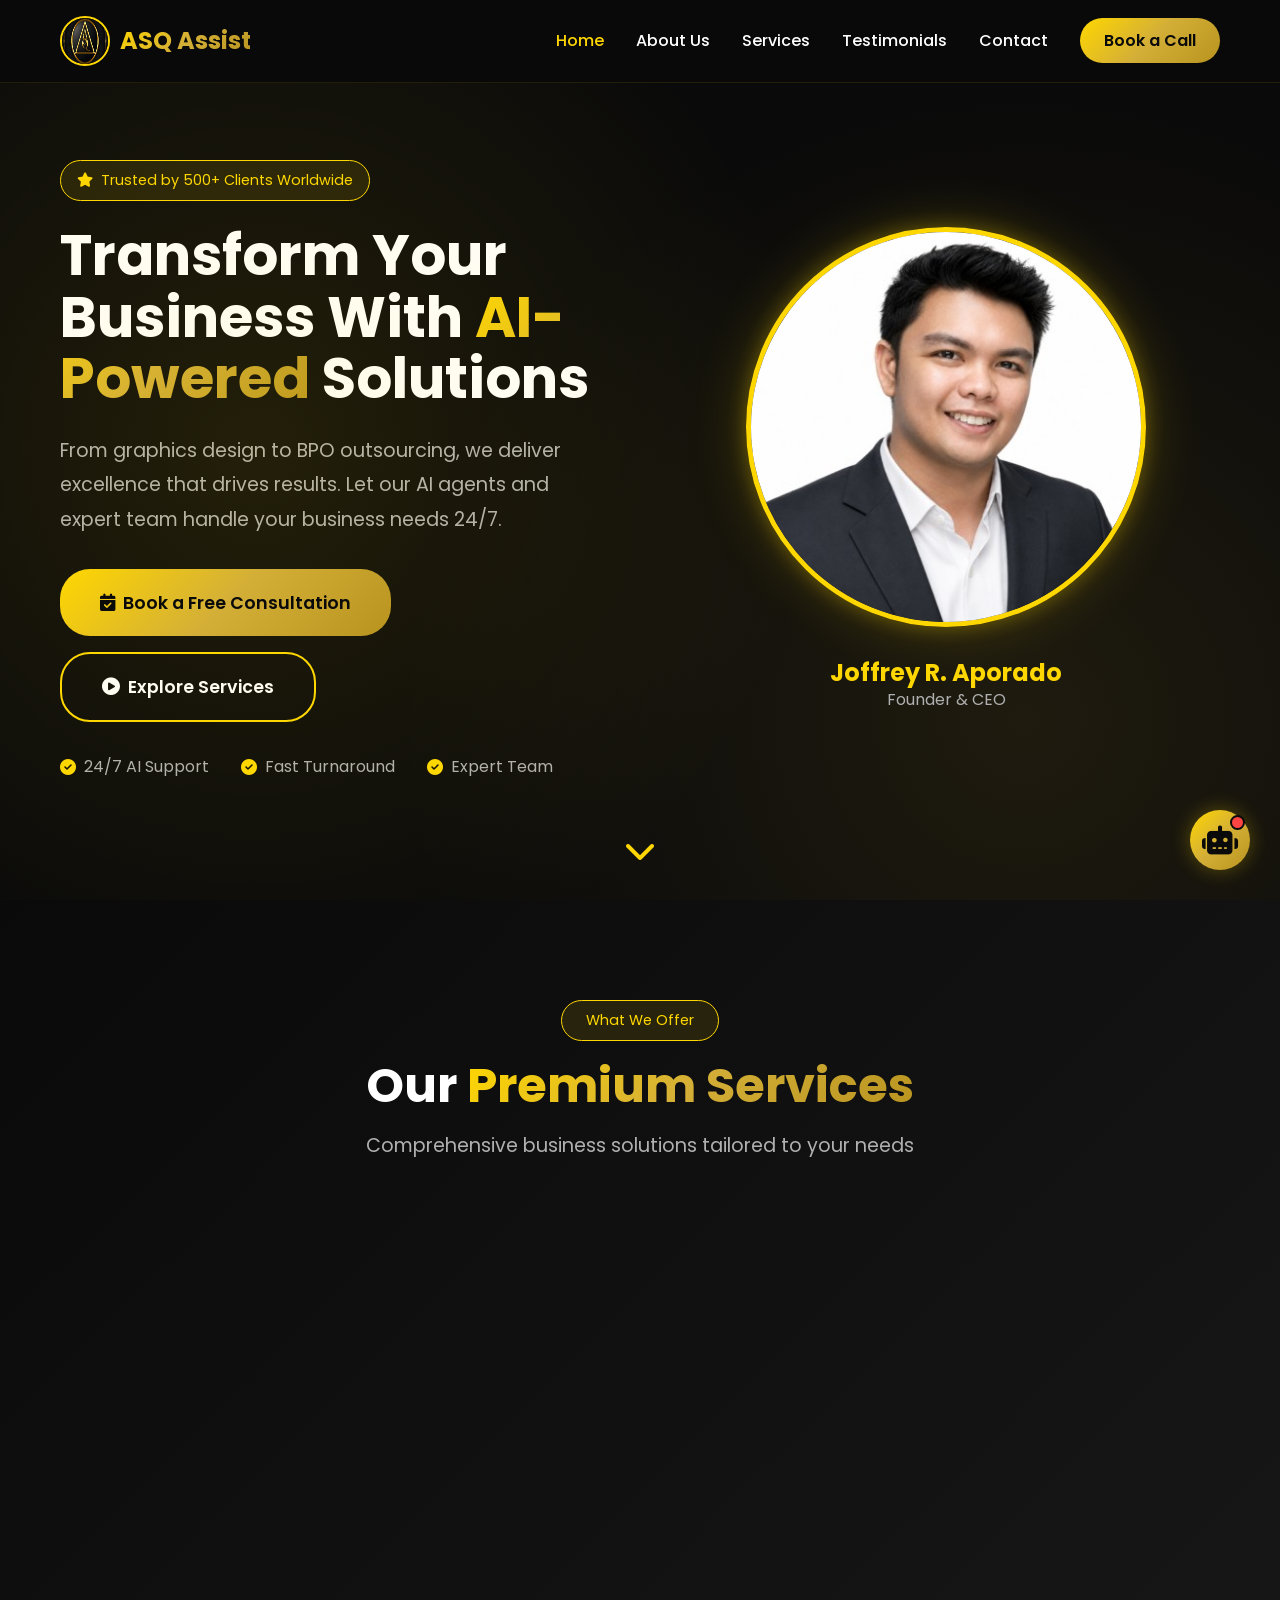
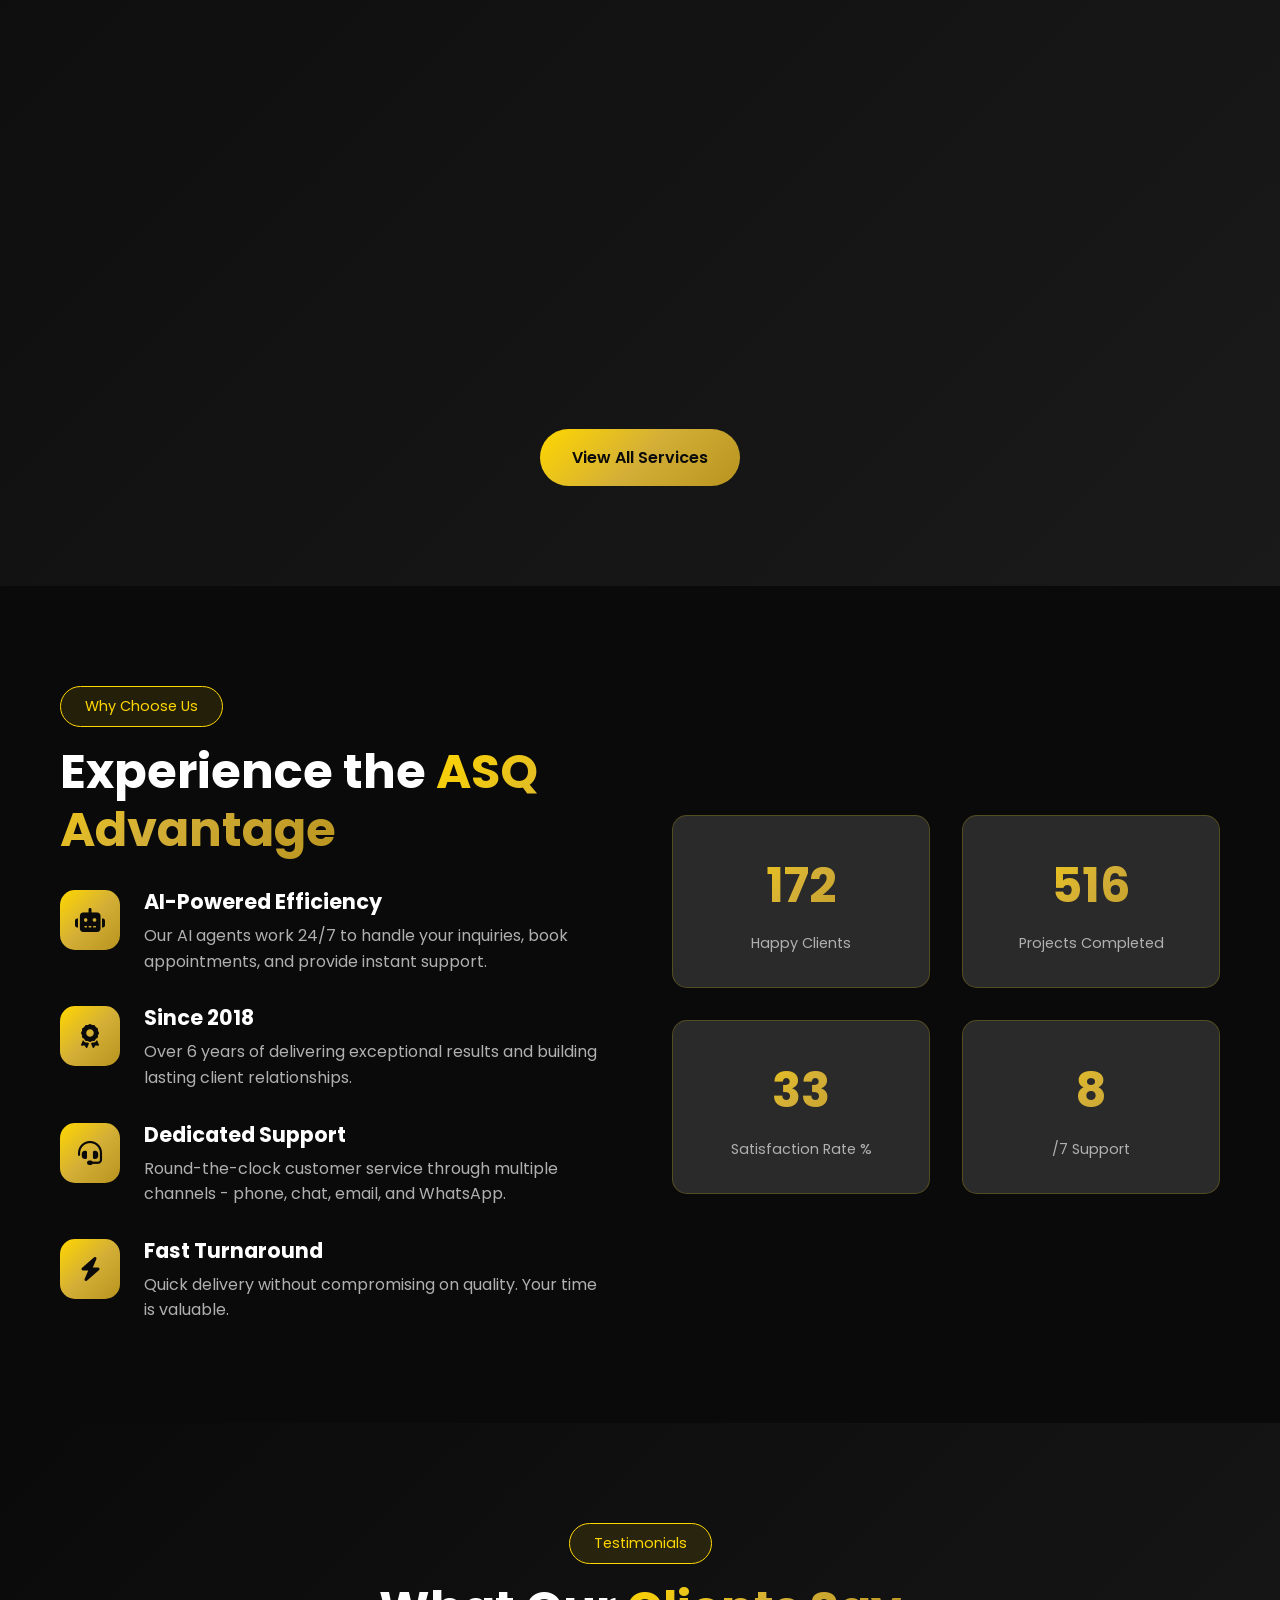
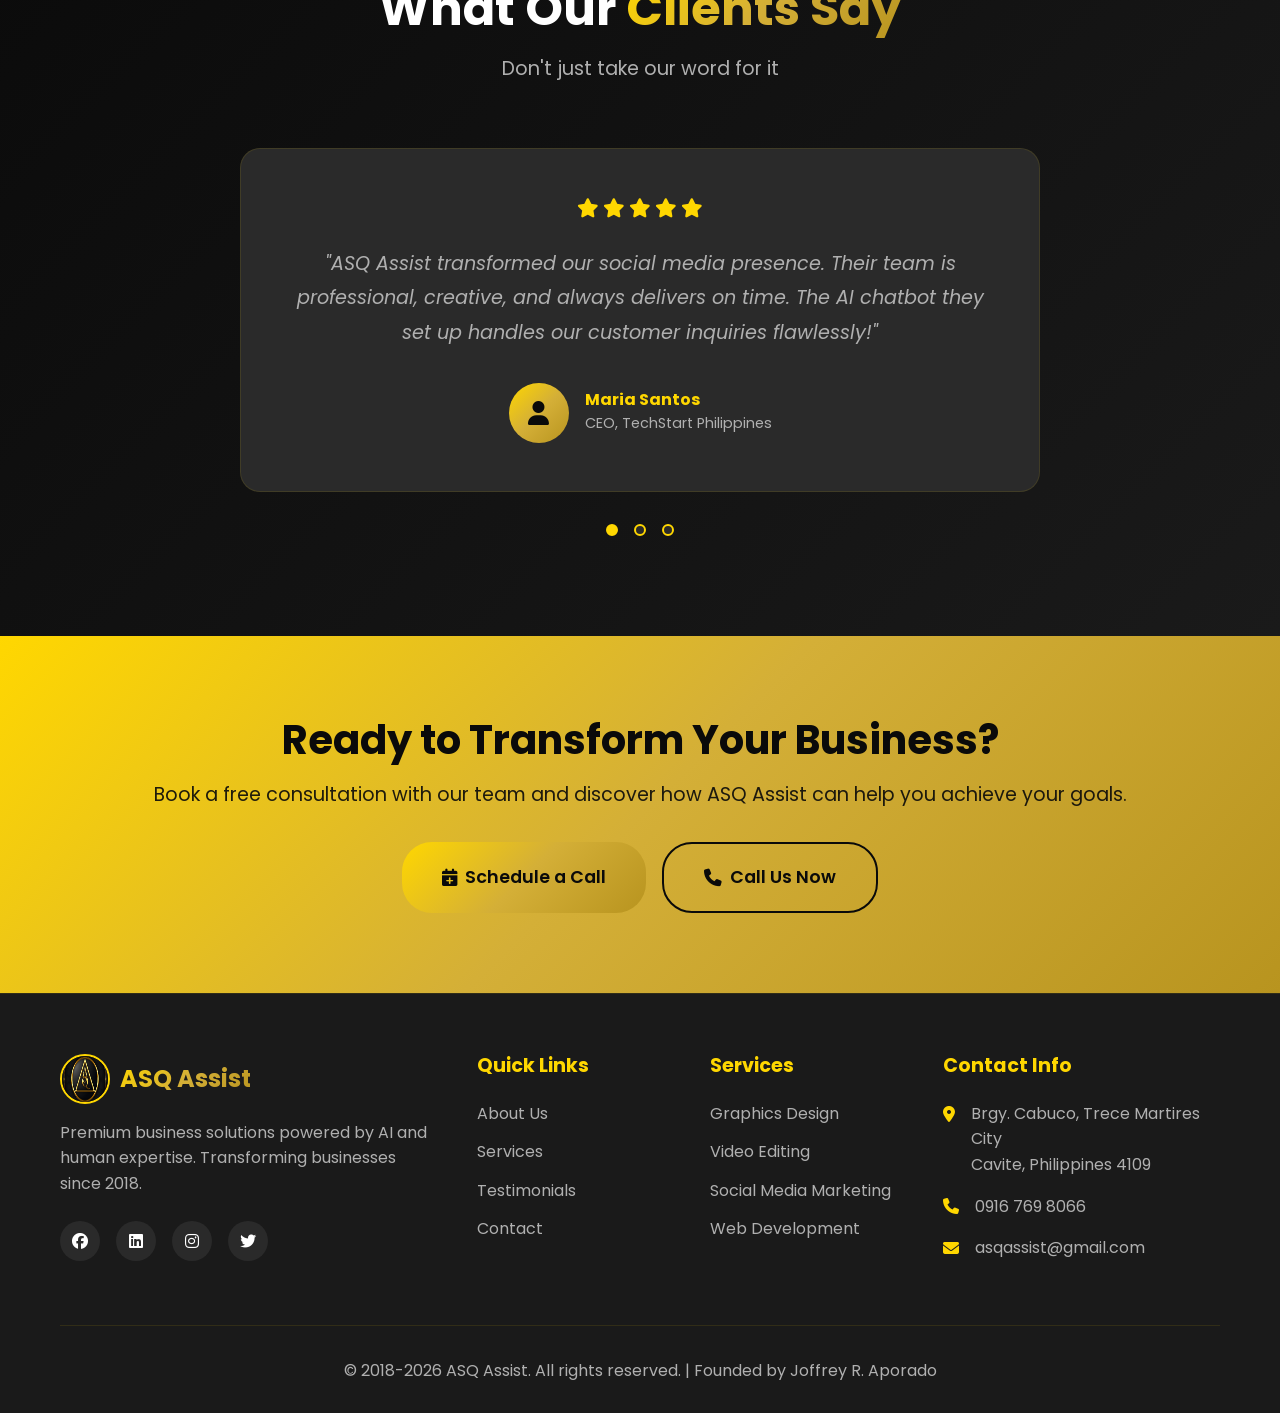
<file: index.html>
<!DOCTYPE html>
<html lang="en">
<head>
    <meta charset="UTF-8">
    <meta name="viewport" content="width=device-width, initial-scale=1.0">
    <title>ASQ Assist - Premium Business Solutions | Graphics Design, Marketing & BPO</title>
    <meta name="description" content="ASQ Assist offers premium business solutions including graphics design, video editing, lead generation, sales training, social media marketing, and BPO outsourcing.">
    <link rel="stylesheet" href="css/style.css">
    <link rel="stylesheet" href="https://cdnjs.cloudflare.com/ajax/libs/font-awesome/6.4.0/css/all.min.css">
    <link href="https://fonts.googleapis.com/css2?family=Poppins:wght@300;400;500;600;700;800&display=swap" rel="stylesheet">
    <!-- Calendly link widget -->
    <link href="https://assets.calendly.com/assets/external/widget.css" rel="stylesheet">
</head>
<body>
    <!-- Navigation -->
    <nav class="navbar" id="navbar">
        <div class="container">
            <div class="nav-wrapper">
                <div class="logo">
                    <img src="images/logo.png" alt="ASQ Assist Logo" class="logo-img">
                    <span class="logo-text">ASQ Assist</span>
                </div>
                <button class="mobile-menu-toggle" id="mobileMenuToggle">
                    <i class="fas fa-bars"></i>
                </button>
                <ul class="nav-menu" id="navMenu">
                    <li><a href="#home" class="nav-link active">Home</a></li>
                    <li><a href="about.html" class="nav-link">About Us</a></li>
                    <li><a href="services.html" class="nav-link">Services</a></li>
                    <li><a href="#testimonials" class="nav-link">Testimonials</a></li>
                    <li><a href="contact.html" class="nav-link">Contact</a></li>
                    <li><a href="https://calendly.com/xflaporado10/new-meeting?back=1&month=2026-07" target="_blank" rel="noopener noreferrer" class="btn-book-nav">Book a Call</a></li>
                </ul>
            </div>
        </div>
    </nav>

    <!-- Hero Section -->
    <section class="hero" id="home">
        <div class="hero-bg-animation"></div>
        <div class="container">
            <div class="hero-content">
                <div class="hero-badge">
                    <i class="fas fa-star"></i> Trusted by 500+ Clients Worldwide
                </div>
                <h1 class="hero-title">
                    Transform Your Business With <span class="gold-text">AI-Powered</span> Solutions
                </h1>
                <p class="hero-subtitle">
                    From graphics design to BPO outsourcing, we deliver excellence that drives results. 
                    Let our AI agents and expert team handle your business needs 24/7.
                </p>
                <div class="hero-cta">
                    <a href="https://calendly.com/xflaporado10/new-meeting?back=1&month=2026-07" target="_blank" rel="noopener noreferrer" class="btn-primary btn-large">
                        <i class="fas fa-calendar-check"></i> Book a Free Consultation
                    </a>
                    <a href="services.html" class="btn-secondary btn-large">
                        <i class="fas fa-play-circle"></i> Explore Services
                    </a>
                </div>
                <div class="hero-features">
                    <div class="hero-feature">
                        <i class="fas fa-check-circle"></i>
                        <span>24/7 AI Support</span>
                    </div>
                    <div class="hero-feature">
                        <i class="fas fa-check-circle"></i>
                        <span>Fast Turnaround</span>
                    </div>
                    <div class="hero-feature">
                        <i class="fas fa-check-circle"></i>
                        <span>Expert Team</span>
                    </div>
                </div>
            </div>
            <div class="hero-image">
                <div class="hero-image-wrapper">
                    <img src="images/founder.jpg" alt="Joffrey R. Aporado - Founder & CEO" class="founder-img">
                    <div class="founder-info">
                        <h3>Joffrey R. Aporado</h3>
                        <p>Founder & CEO</p>
                    </div>
                </div>
            </div>
        </div>
        <div class="hero-scroll-indicator">
            <i class="fas fa-chevron-down"></i>
        </div>
    </section>

    <!-- Services Preview Section -->
    <section class="services-preview" id="services">
        <div class="container">
            <div class="section-header">
                <span class="section-badge">What We Offer</span>
                <h2 class="section-title">Our <span class="gold-text">Premium Services</span></h2>
                <p class="section-subtitle">Comprehensive business solutions tailored to your needs</p>
            </div>
            <div class="services-grid">
                <div class="service-card" data-aos="fade-up">
                    <div class="service-icon">
                        <i class="fas fa-palette"></i>
                    </div>
                    <h3>Graphics Design</h3>
                    <p>Stunning visuals that capture your brand essence and engage your audience.</p>
                    <a href="services.html#graphics" class="service-link">Learn More <i class="fas fa-arrow-right"></i></a>
                </div>
                <div class="service-card" data-aos="fade-up" data-aos-delay="100">
                    <div class="service-icon">
                        <i class="fas fa-video"></i>
                    </div>
                    <h3>Video Editing</h3>
                    <p>Professional video editing that brings your stories to life.</p>
                    <a href="services.html#video" class="service-link">Learn More <i class="fas fa-arrow-right"></i></a>
                </div>
                <div class="service-card" data-aos="fade-up" data-aos-delay="200">
                    <div class="service-icon">
                        <i class="fas fa-bullhorn"></i>
                    </div>
                    <h3>Social Media Marketing</h3>
                    <p>Strategic campaigns that boost your online presence and engagement.</p>
                    <a href="services.html#social" class="service-link">Learn More <i class="fas fa-arrow-right"></i></a>
                </div>
                <div class="service-card" data-aos="fade-up" data-aos-delay="300">
                    <div class="service-icon">
                        <i class="fas fa-globe"></i>
                    </div>
                    <h3>Website Development</h3>
                    <p>Custom websites that convert visitors into customers.</p>
                    <a href="services.html#website" class="service-link">Learn More <i class="fas fa-arrow-right"></i></a>
                </div>
                <div class="service-card" data-aos="fade-up" data-aos-delay="400">
                    <div class="service-icon">
                        <i class="fas fa-chart-line"></i>
                    </div>
                    <h3>Lead Generation</h3>
                    <p>Quality leads that drive sales and grow your business.</p>
                    <a href="services.html#leads" class="service-link">Learn More <i class="fas fa-arrow-right"></i></a>
                </div>
                <div class="service-card" data-aos="fade-up" data-aos-delay="500">
                    <div class="service-icon">
                        <i class="fas fa-users"></i>
                    </div>
                    <h3>BPO Outsourcing</h3>
                    <p>Cost-effective outsourcing solutions for your business operations.</p>
                    <a href="services.html#bpo" class="service-link">Learn More <i class="fas fa-arrow-right"></i></a>
                </div>
            </div>
            <div class="text-center mt-2">
                <a href="services.html" class="btn-primary">View All Services</a>
            </div>
        </div>
    </section>

    <!-- Why Choose Us Section -->
    <section class="why-choose">
        <div class="container">
            <div class="why-grid">
                <div class="why-content">
                    <span class="section-badge">Why Choose Us</span>
                    <h2 class="section-title">Experience the <span class="gold-text">ASQ Advantage</span></h2>
                    <div class="why-features">
                        <div class="why-feature">
                            <div class="why-icon">
                                <i class="fas fa-robot"></i>
                            </div>
                            <div class="why-text">
                                <h3>AI-Powered Efficiency</h3>
                                <p>Our AI agents work 24/7 to handle your inquiries, book appointments, and provide instant support.</p>
                            </div>
                        </div>
                        <div class="why-feature">
                            <div class="why-icon">
                                <i class="fas fa-award"></i>
                            </div>
                            <div class="why-text">
                                <h3>Since 2018</h3>
                                <p>Over 6 years of delivering exceptional results and building lasting client relationships.</p>
                            </div>
                        </div>
                        <div class="why-feature">
                            <div class="why-icon">
                                <i class="fas fa-headset"></i>
                            </div>
                            <div class="why-text">
                                <h3>Dedicated Support</h3>
                                <p>Round-the-clock customer service through multiple channels - phone, chat, email, and WhatsApp.</p>
                            </div>
                        </div>
                        <div class="why-feature">
                            <div class="why-icon">
                                <i class="fas fa-bolt"></i>
                            </div>
                            <div class="why-text">
                                <h3>Fast Turnaround</h3>
                                <p>Quick delivery without compromising on quality. Your time is valuable.</p>
                            </div>
                        </div>
                    </div>
                </div>
                <div class="why-image">
                    <div class="stats-container">
                        <div class="stat-card">
                            <div class="stat-number" data-count="500">0</div>
                            <div class="stat-label">Happy Clients</div>
                        </div>
                        <div class="stat-card">
                            <div class="stat-number" data-count="1500">0</div>
                            <div class="stat-label">Projects Completed</div>
                        </div>
                        <div class="stat-card">
                            <div class="stat-number" data-count="98">0</div>
                            <div class="stat-label">Satisfaction Rate %</div>
                        </div>
                        <div class="stat-card">
                            <div class="stat-number" data-count="24">0</div>
                            <div class="stat-label">/7 Support</div>
                        </div>
                    </div>
                </div>
            </div>
        </div>
    </section>

    <!-- Testimonials Section -->
    <section class="testimonials" id="testimonials">
        <div class="container">
            <div class="section-header">
                <span class="section-badge">Testimonials</span>
                <h2 class="section-title">What Our <span class="gold-text">Clients Say</span></h2>
                <p class="section-subtitle">Don't just take our word for it</p>
            </div>
            <div class="testimonials-slider">
                <div class="testimonial-card active">
                    <div class="testimonial-rating">
                        <i class="fas fa-star"></i>
                        <i class="fas fa-star"></i>
                        <i class="fas fa-star"></i>
                        <i class="fas fa-star"></i>
                        <i class="fas fa-star"></i>
                    </div>
                    <p class="testimonial-text">"ASQ Assist transformed our social media presence. Their team is professional, creative, and always delivers on time. The AI chatbot they set up handles our customer inquiries flawlessly!"</p>
                    <div class="testimonial-author">
                        <div class="author-avatar">
                            <i class="fas fa-user"></i>
                        </div>
                        <div class="author-info">
                            <h4>Maria Santos</h4>
                            <p>CEO, TechStart Philippines</p>
                        </div>
                    </div>
                </div>
                <div class="testimonial-card">
                    <div class="testimonial-rating">
                        <i class="fas fa-star"></i>
                        <i class="fas fa-star"></i>
                        <i class="fas fa-star"></i>
                        <i class="fas fa-star"></i>
                        <i class="fas fa-star"></i>
                    </div>
                    <p class="testimonial-text">"The graphics design work exceeded our expectations. They understood our brand immediately and created stunning visuals that resonate with our audience. Highly recommended!"</p>
                    <div class="testimonial-author">
                        <div class="author-avatar">
                            <i class="fas fa-user"></i>
                        </div>
                        <div class="author-info">
                            <h4>Carlos Reyes</h4>
                            <p>Marketing Director, Global Ventures</p>
                        </div>
                    </div>
                </div>
                <div class="testimonial-card">
                    <div class="testimonial-rating">
                        <i class="fas fa-star"></i>
                        <i class="fas fa-star"></i>
                        <i class="fas fa-star"></i>
                        <i class="fas fa-star"></i>
                        <i class="fas fa-star"></i>
                    </div>
                    <p class="testimonial-text">"Their BPO services helped us scale our operations efficiently. The team is knowledgeable, responsive, and truly cares about our success. A game-changer for our business!"</p>
                    <div class="testimonial-author">
                        <div class="author-avatar">
                            <i class="fas fa-user"></i>
                        </div>
                        <div class="author-info">
                            <h4>Jennifer Cruz</h4>
                            <p>Operations Manager, Innovate Corp</p>
                        </div>
                    </div>
                </div>
            </div>
            <div class="testimonials-nav">
                <button class="testimonial-dot active" data-index="0"></button>
                <button class="testimonial-dot" data-index="1"></button>
                <button class="testimonial-dot" data-index="2"></button>
            </div>
        </div>
    </section>

    <!-- CTA Section -->
    <section class="cta-section">
        <div class="container">
            <div class="cta-content">
                <h2>Ready to Transform Your Business?</h2>
                <p>Book a free consultation with our team and discover how ASQ Assist can help you achieve your goals.</p>
                <div class="cta-buttons">
                    <a href="#" class="btn-primary btn-large" onclick="Calendly.initPopupWidget({url: 'https://calendly.com/xflaporado10/new-meeting?back=1&month=2026-07'});return false;">
                        <i class="fas fa-calendar-plus"></i> Schedule a Call
                    </a>
                    <a href="tel:09167698066" class="btn-secondary btn-large">
                        <i class="fas fa-phone"></i> Call Us Now
                    </a>
                </div>
            </div>
        </div>
    </section>

    <!-- Footer -->
    <footer class="footer">
        <div class="container">
            <div class="footer-grid">
                <div class="footer-col">
                    <div class="footer-logo">
                        <img src="images/logo.png" alt="ASQ Assist" class="logo-img">
                        <span class="logo-text">ASQ Assist</span>
                    </div>
                    <p class="footer-desc">Premium business solutions powered by AI and human expertise. Transforming businesses since 2018.</p>
                    <div class="social-links">
                        <a href="#" class="social-link"><i class="fab fa-facebook"></i></a>
                        <a href="#" class="social-link"><i class="fab fa-linkedin"></i></a>
                        <a href="#" class="social-link"><i class="fab fa-instagram"></i></a>
                        <a href="#" class="social-link"><i class="fab fa-twitter"></i></a>
                    </div>
                </div>
                <div class="footer-col">
                    <h4>Quick Links</h4>
                    <ul class="footer-links">
                        <li><a href="about.html">About Us</a></li>
                        <li><a href="services.html">Services</a></li>
                        <li><a href="#testimonials">Testimonials</a></li>
                        <li><a href="contact.html">Contact</a></li>
                    </ul>
                </div>
                <div class="footer-col">
                    <h4>Services</h4>
                    <ul class="footer-links">
                        <li><a href="services.html#graphics">Graphics Design</a></li>
                        <li><a href="services.html#video">Video Editing</a></li>
                        <li><a href="services.html#social">Social Media Marketing</a></li>
                        <li><a href="services.html#website">Web Development</a></li>
                    </ul>
                </div>
                <div class="footer-col">
                    <h4>Contact Info</h4>
                    <ul class="footer-contact">
                        <li>
                            <i class="fas fa-map-marker-alt"></i>
                            <span>Brgy. Cabuco, Trece Martires City<br>Cavite, Philippines 4109</span>
                        </li>
                        <li>
                            <i class="fas fa-phone"></i>
                            <a href="tel:09167698066">0916 769 8066</a>
                        </li>
                        <li>
                            <i class="fas fa-envelope"></i>
                            <a href="mailto:asqassist@gmail.com">asqassist@gmail.com</a>
                        </li>
                    </ul>
                </div>
            </div>
            <div class="footer-bottom">
                <p>&copy; 2018-2026 ASQ Assist. All rights reserved. | Founded by Joffrey R. Aporado</p>
            </div>
        </div>
    </footer>

    <!-- AI Chat Widget -->
    <div class="ai-chat-widget" id="aiChatWidget">
        <div class="chat-toggle" id="chatToggle">
            <i class="fas fa-robot"></i>
            <span class="chat-badge"></span>
        </div>
        <div class="chat-container" id="chatContainer">
            <div class="chat-header">
                <div class="chat-header-info">
                    <div class="chat-avatar">
                        <i class="fas fa-robot"></i>
                    </div>
                    <div>
                        <h4>ASQ AI Assistant</h4>
                        <span class="chat-status"><i class="fas fa-circle"></i> Online</span>
                    </div>
                </div>
                <button class="chat-close" id="chatClose">
                    <i class="fas fa-times"></i>
                </button>
            </div>
            <div class="chat-messages" id="chatMessages">
                <div class="message bot-message">
                    <div class="message-content">
                        Hello! 👋 I'm the ASQ AI Assistant. How can I help you today? I can:
                        <ul class="help-list">
                            <li>Answer questions about our services</li>
                            <li>Help you book an appointment</li>
                            <li>Provide pricing information</li>
                            <li>Connect you with our team</li>
                        </ul>
                    </div>
                </div>
            </div>
            <div class="chat-input-container">
                <input type="text" class="chat-input" id="chatInput" placeholder="Type your message...">
                <button class="chat-send" id="chatSend">
                    <i class="fas fa-paper-plane"></i>
                </button>
            </div>
            <div class="chat-quick-replies" id="quickReplies">
                <button class="quick-reply" data-message="I want to book a consultation">Book Consultation</button>
                <button class="quick-reply" data-message="Tell me about your services">Our Services</button>
                <button class="quick-reply" data-message="What are your prices?">Pricing</button>
                <button class="quick-reply" data-message="I need to speak with someone">Talk to Human</button>
            </div>
        </div>
    </div>

    <!-- Calendly Popup Widget -->
    
    <script src="js/main.js"></script>
    <script src="js/ai-agent.js"></script>
</body>
</html>
</file>
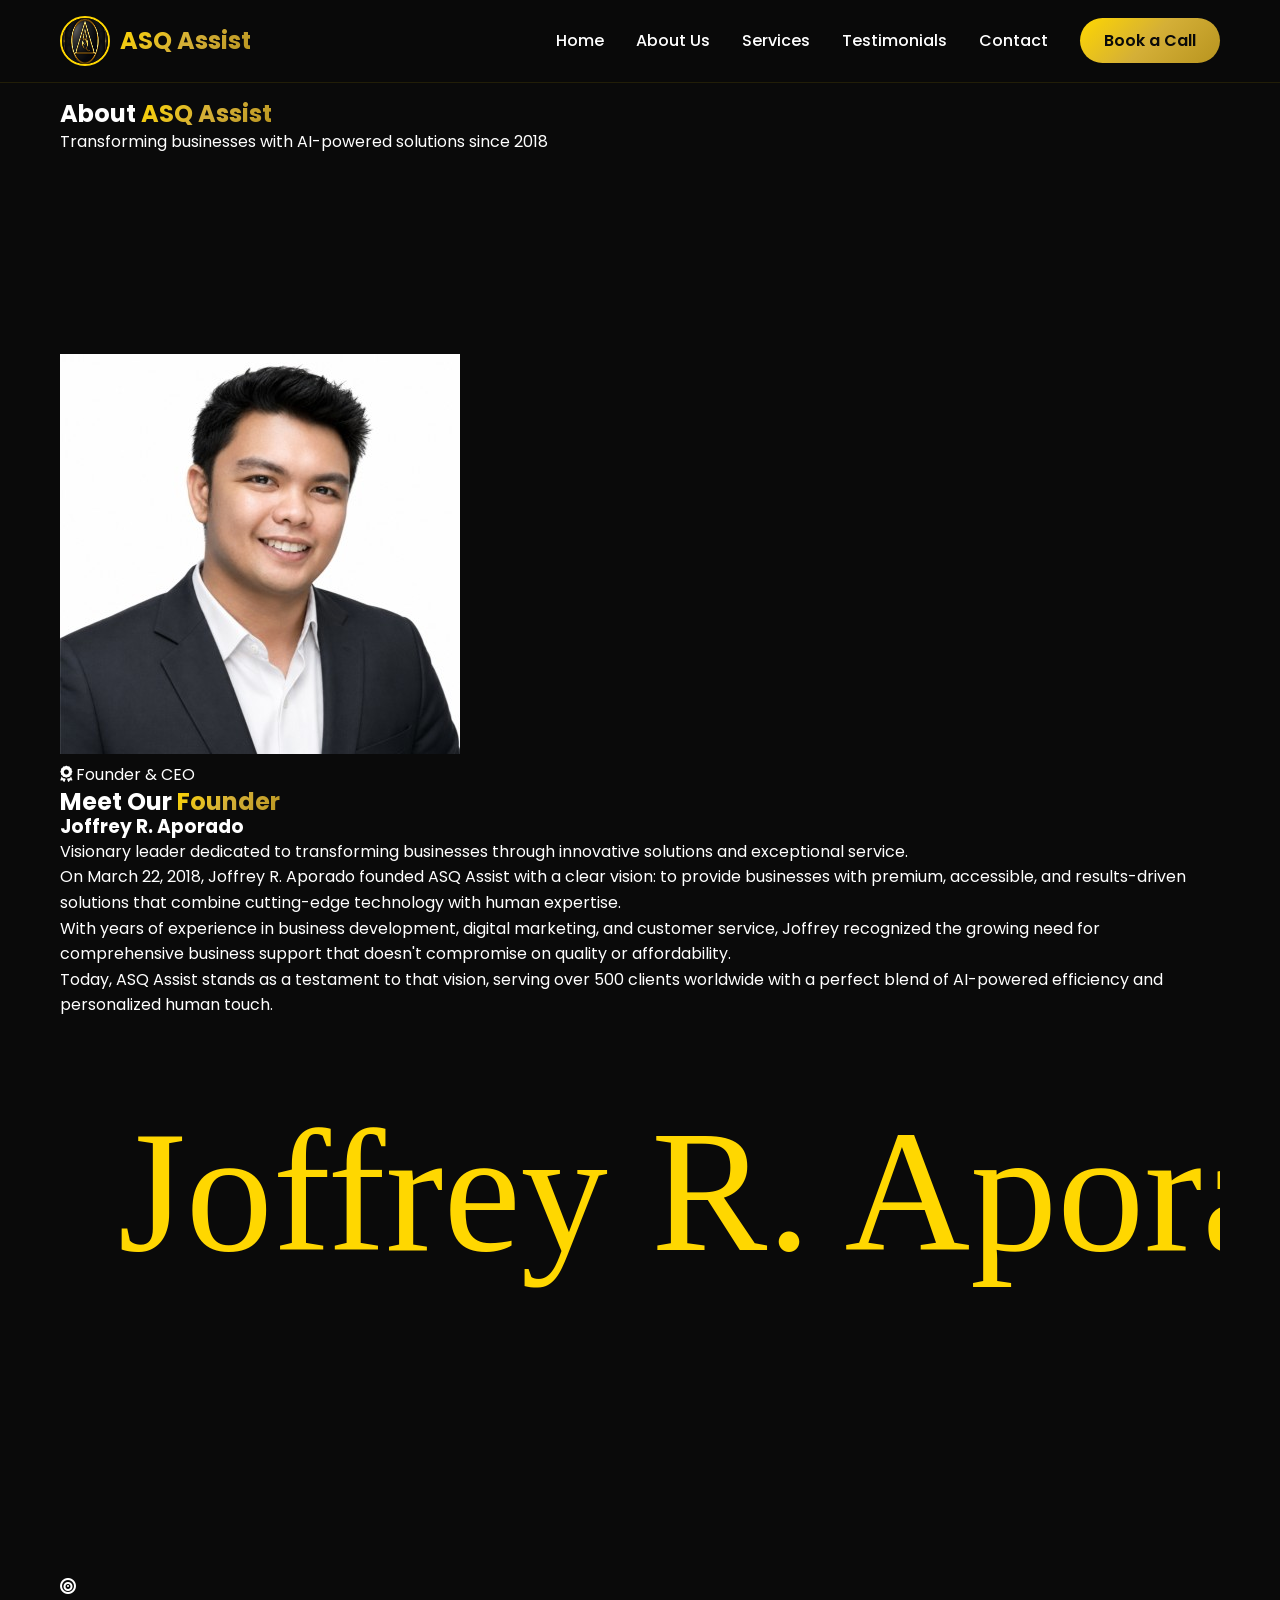
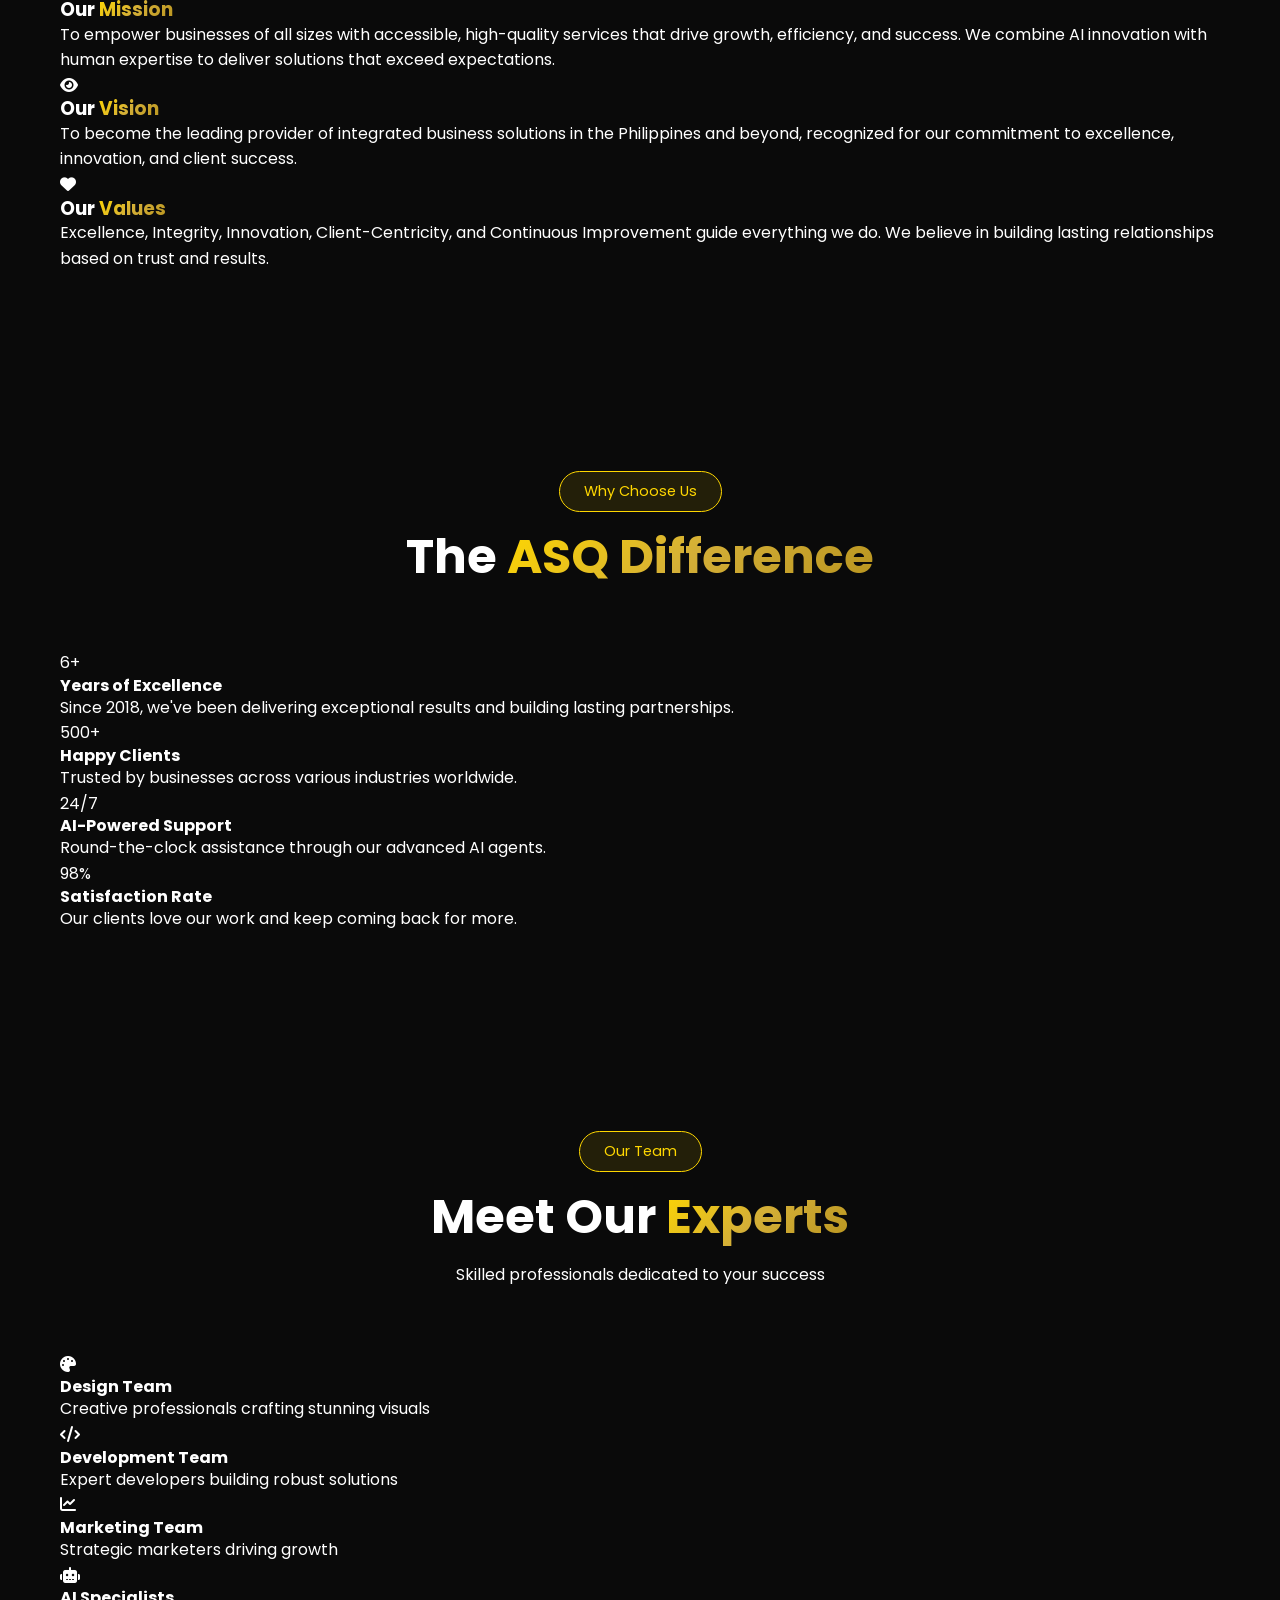
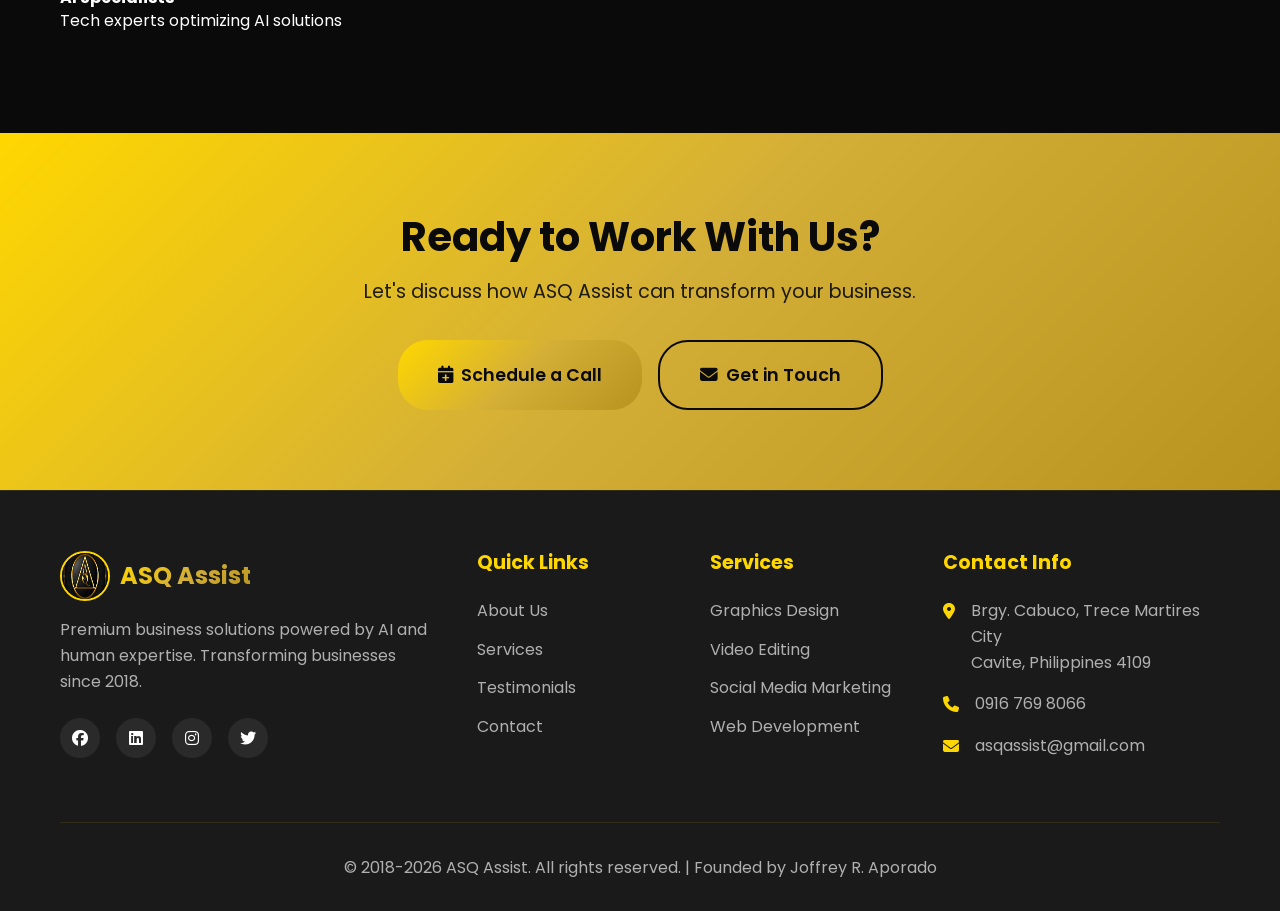
<file: about.html>
<!DOCTYPE html>
<html lang="en">
<head>
    <meta charset="UTF-8">
    <meta name="viewport" content="width=device-width, initial-scale=1.0">
    <title>About Us - ASQ Assist | Premium Business Solutions Since 2018</title>
    <meta name="description" content="Learn about ASQ Assist, founded by Joffrey R. Aporado in 2018. We provide premium business solutions with AI-powered efficiency.">
    <link rel="stylesheet" href="css/style.css">
    <link rel="stylesheet" href="https://cdnjs.cloudflare.com/ajax/libs/font-awesome/6.4.0/css/all.min.css">
    <link href="https://fonts.googleapis.com/css2?family=Poppins:wght@300;400;500;600;700;800&display=swap" rel="stylesheet">
</head>
<body>
    <!-- Navigation -->
    <nav class="navbar" id="navbar">
        <div class="container">
            <div class="nav-wrapper">
                <div class="logo">
                    <img src="images/logo.png" alt="ASQ Assist Logo" class="logo-img">
                    <span class="logo-text">ASQ Assist</span>
                </div>
                <button class="mobile-menu-toggle" id="mobileMenuToggle">
                    <i class="fas fa-bars"></i>
                </button>
                <ul class="nav-menu" id="navMenu">
                    <li><a href="index.html" class="nav-link">Home</a></li>
                    <li><a href="about.html" class="nav-link active">About Us</a></li>
                    <li><a href="services.html" class="nav-link">Services</a></li>
                    <li><a href="index.html#testimonials" class="nav-link">Testimonials</a></li>
                    <li><a href="contact.html" class="nav-link">Contact</a></li>
                    <li><a href="https://calendly.com/xflaporado10/new-meeting?back=1&month=2026-07" target="_blank" rel="noopener noreferrer" class="btn-book-nav">Book a Call</a></li>
                </ul>
            </div>
        </div>
    </nav>

    <!-- Page Header -->
    <section class="page-header">
        <div class="container">
            <h1>About <span class="gold-text">ASQ Assist</span></h1>
            <p>Transforming businesses with AI-powered solutions since 2018</p>
        </div>
    </section>

    <!-- Founder Section -->
    <section class="founder-section">
        <div class="container">
            <div class="founder-grid">
                <div class="founder-image">
                    <img src="images/founder.jpg" alt="Joffrey R. Aporado - Founder & CEO">
                    <div class="founder-badge">
                        <i class="fas fa-award"></i>
                        <span>Founder & CEO</span>
                    </div>
                </div>
                <div class="founder-content">
                    <h2>Meet Our <span class="gold-text">Founder</span></h2>
                    <h3>Joffrey R. Aporado</h3>
                    <p class="lead">Visionary leader dedicated to transforming businesses through innovative solutions and exceptional service.</p>
                    <p>On March 22, 2018, Joffrey R. Aporado founded ASQ Assist with a clear vision: to provide businesses with premium, accessible, and results-driven solutions that combine cutting-edge technology with human expertise.</p>
                    <p>With years of experience in business development, digital marketing, and customer service, Joffrey recognized the growing need for comprehensive business support that doesn't compromise on quality or affordability.</p>
                    <p>Today, ASQ Assist stands as a testament to that vision, serving over 500 clients worldwide with a perfect blend of AI-powered efficiency and personalized human touch.</p>
                    <div class="founder-signature">
                        <img src="data:image/svg+xml,%3Csvg xmlns='http://www.w3.org/2000/svg' viewBox='0 0 200 60'%3E%3Ctext x='10' y='40' font-family='cursive' font-size='30' fill='%23FFD700'%3EJoffrey R. Aporado%3C/text%3E%3C/svg%3E" alt="Signature">
                    </div>
                </div>
            </div>
        </div>
    </section>

    <!-- Mission & Vision -->
    <section class="mission-vision">
        <div class="container">
            <div class="mv-grid">
                <div class="mv-card">
                    <div class="mv-icon">
                        <i class="fas fa-bullseye"></i>
                    </div>
                    <h3>Our <span class="gold-text">Mission</span></h3>
                    <p>To empower businesses of all sizes with accessible, high-quality services that drive growth, efficiency, and success. We combine AI innovation with human expertise to deliver solutions that exceed expectations.</p>
                </div>
                <div class="mv-card">
                    <div class="mv-icon">
                        <i class="fas fa-eye"></i>
                    </div>
                    <h3>Our <span class="gold-text">Vision</span></h3>
                    <p>To become the leading provider of integrated business solutions in the Philippines and beyond, recognized for our commitment to excellence, innovation, and client success.</p>
                </div>
                <div class="mv-card">
                    <div class="mv-icon">
                        <i class="fas fa-heart"></i>
                    </div>
                    <h3>Our <span class="gold-text">Values</span></h3>
                    <p>Excellence, Integrity, Innovation, Client-Centricity, and Continuous Improvement guide everything we do. We believe in building lasting relationships based on trust and results.</p>
                </div>
            </div>
        </div>
    </section>

    <!-- Why Choose Us -->
    <section class="why-about">
        <div class="container">
            <div class="section-header">
                <span class="section-badge">Why Choose Us</span>
                <h2 class="section-title">The <span class="gold-text">ASQ Difference</span></h2>
            </div>
            <div class="why-grid-about">
                <div class="why-item">
                    <div class="why-number">6+</div>
                    <h4>Years of Excellence</h4>
                    <p>Since 2018, we've been delivering exceptional results and building lasting partnerships.</p>
                </div>
                <div class="why-item">
                    <div class="why-number">500+</div>
                    <h4>Happy Clients</h4>
                    <p>Trusted by businesses across various industries worldwide.</p>
                </div>
                <div class="why-item">
                    <div class="why-number">24/7</div>
                    <h4>AI-Powered Support</h4>
                    <p>Round-the-clock assistance through our advanced AI agents.</p>
                </div>
                <div class="why-item">
                    <div class="why-number">98%</div>
                    <h4>Satisfaction Rate</h4>
                    <p>Our clients love our work and keep coming back for more.</p>
                </div>
            </div>
        </div>
    </section>

    <!-- Team Section -->
    <section class="team-section">
        <div class="container">
            <div class="section-header">
                <span class="section-badge">Our Team</span>
                <h2 class="section-title">Meet Our <span class="gold-text">Experts</span></h2>
                <p>Skilled professionals dedicated to your success</p>
            </div>
            <div class="team-grid">
                <div class="team-card">
                    <div class="team-avatar">
                        <i class="fas fa-palette"></i>
                    </div>
                    <h4>Design Team</h4>
                    <p>Creative professionals crafting stunning visuals</p>
                </div>
                <div class="team-card">
                    <div class="team-avatar">
                        <i class="fas fa-code"></i>
                    </div>
                    <h4>Development Team</h4>
                    <p>Expert developers building robust solutions</p>
                </div>
                <div class="team-card">
                    <div class="team-avatar">
                        <i class="fas fa-chart-line"></i>
                    </div>
                    <h4>Marketing Team</h4>
                    <p>Strategic marketers driving growth</p>
                </div>
                <div class="team-card">
                    <div class="team-avatar">
                        <i class="fas fa-robot"></i>
                    </div>
                    <h4>AI Specialists</h4>
                    <p>Tech experts optimizing AI solutions</p>
                </div>
            </div>
        </div>
    </section>

    <!-- CTA Section -->
    <section class="cta-section">
        <div class="container">
            <div class="cta-content">
                <h2>Ready to Work With Us?</h2>
                <p>Let's discuss how ASQ Assist can transform your business.</p>
                <div class="cta-buttons">
                    <a href="https://calendly.com/xflaporado10/new-meeting?back=1&month=2026-07" target="_blank" rel="noopener noreferrer" class="btn-primary btn-large">
                        <i class="fas fa-calendar-plus"></i> Schedule a Call
                    </a>
                    <a href="contact.html" class="btn-secondary btn-large">
                        <i class="fas fa-envelope"></i> Get in Touch
                    </a>
                </div>
            </div>
        </div>
    </section>

    <!-- Footer -->
    <footer class="footer">
        <div class="container">
            <div class="footer-grid">
                <div class="footer-col">
                    <div class="footer-logo">
                        <img src="images/logo.png" alt="ASQ Assist" class="logo-img">
                        <span class="logo-text">ASQ Assist</span>
                    </div>
                    <p class="footer-desc">Premium business solutions powered by AI and human expertise. Transforming businesses since 2018.</p>
                    <div class="social-links">
                        <a href="#" class="social-link"><i class="fab fa-facebook"></i></a>
                        <a href="#" class="social-link"><i class="fab fa-linkedin"></i></a>
                        <a href="#" class="social-link"><i class="fab fa-instagram"></i></a>
                        <a href="#" class="social-link"><i class="fab fa-twitter"></i></a>
                    </div>
                </div>
                <div class="footer-col">
                    <h4>Quick Links</h4>
                    <ul class="footer-links">
                        <li><a href="about.html">About Us</a></li>
                        <li><a href="services.html">Services</a></li>
                        <li><a href="index.html#testimonials">Testimonials</a></li>
                        <li><a href="contact.html">Contact</a></li>
                    </ul>
                </div>
                <div class="footer-col">
                    <h4>Services</h4>
                    <ul class="footer-links">
                        <li><a href="services.html#graphics">Graphics Design</a></li>
                        <li><a href="services.html#video">Video Editing</a></li>
                        <li><a href="services.html#social">Social Media Marketing</a></li>
                        <li><a href="services.html#website">Web Development</a></li>
                    </ul>
                </div>
                <div class="footer-col">
                    <h4>Contact Info</h4>
                    <ul class="footer-contact">
                        <li>
                            <i class="fas fa-map-marker-alt"></i>
                            <span>Brgy. Cabuco, Trece Martires City<br>Cavite, Philippines 4109</span>
                        </li>
                        <li>
                            <i class="fas fa-phone"></i>
                            <a href="tel:09167698066">0916 769 8066</a>
                        </li>
                        <li>
                            <i class="fas fa-envelope"></i>
                            <a href="mailto:asqassist@gmail.com">asqassist@gmail.com</a>
                        </li>
                    </ul>
                </div>
            </div>
            <div class="footer-bottom">
                <p>&copy; 2018-2026 ASQ Assist. All rights reserved. | Founded by Joffrey R. Aporado</p>
            </div>
        </div>
    </footer>

    <script src="https://assets.calendly.com/assets/external/widget.js"></script>
    <script src="js/main.js"></script>
</body>
</html>
</file>
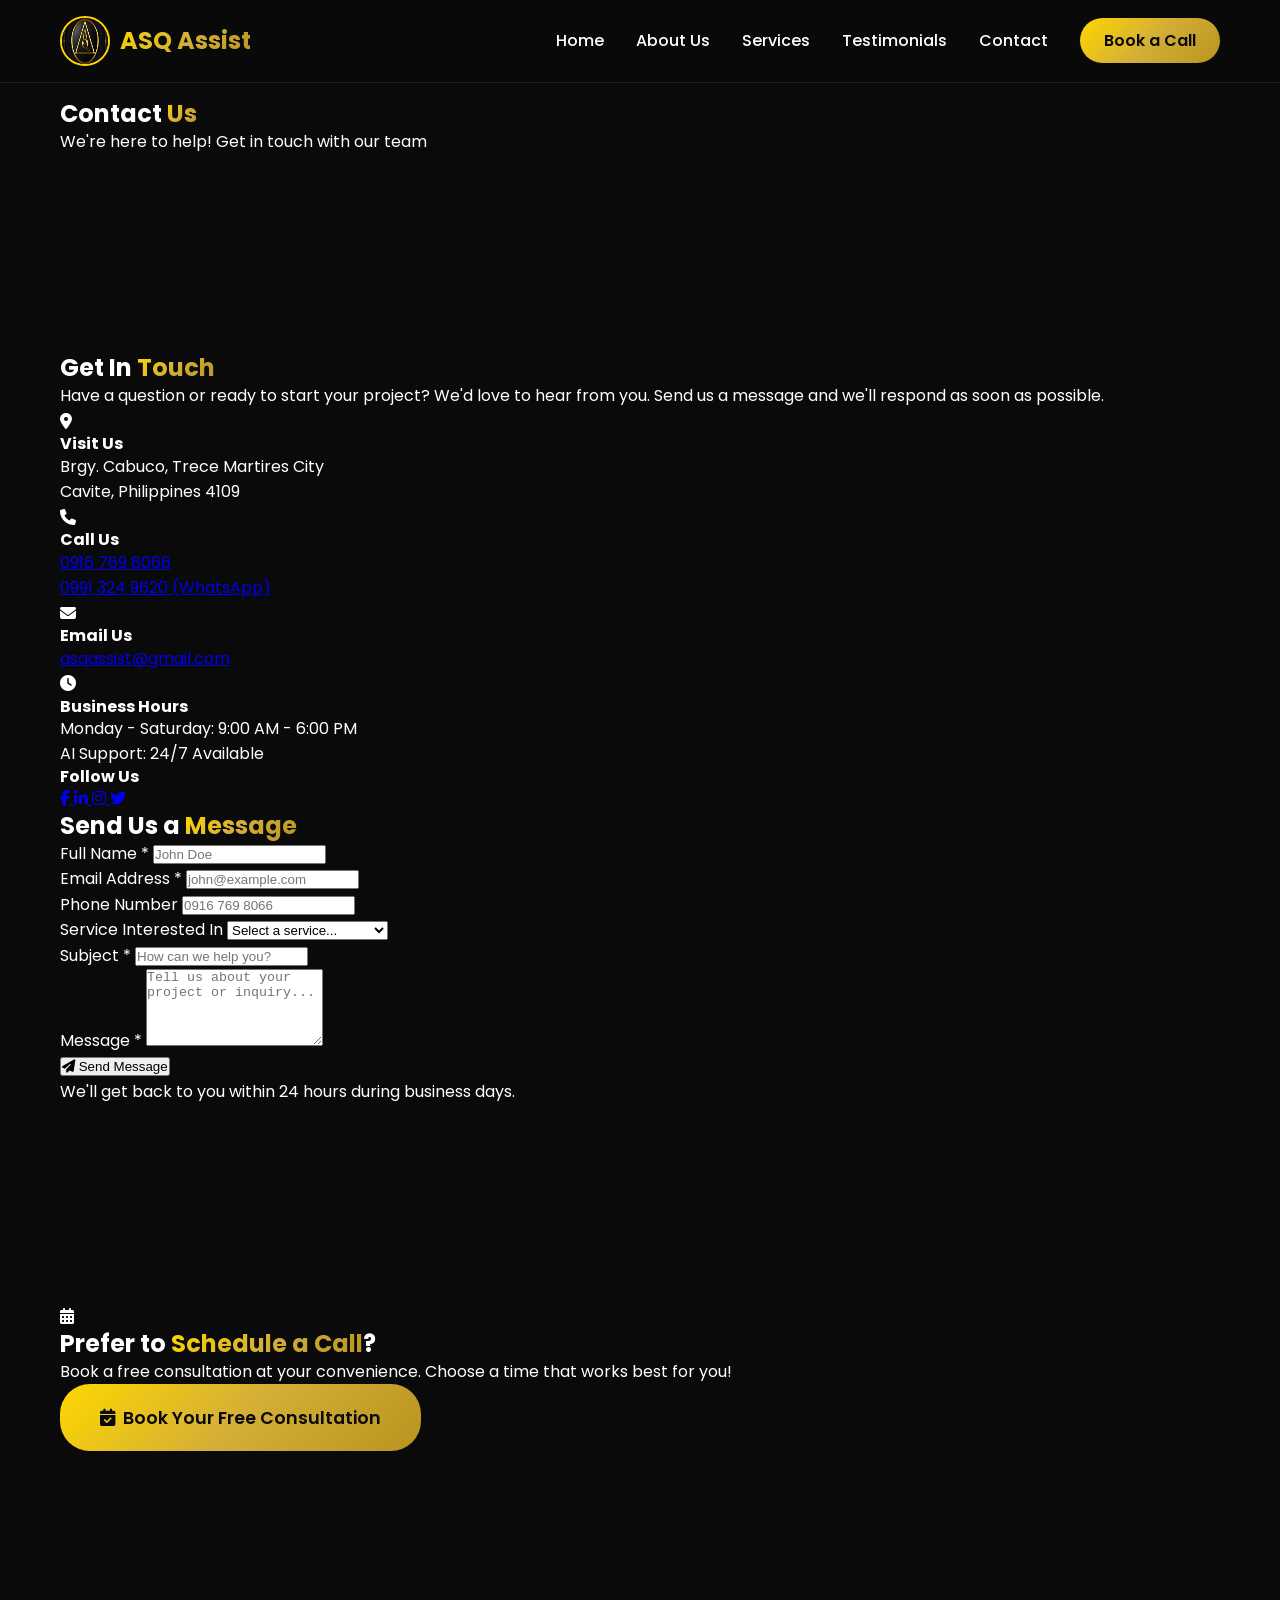
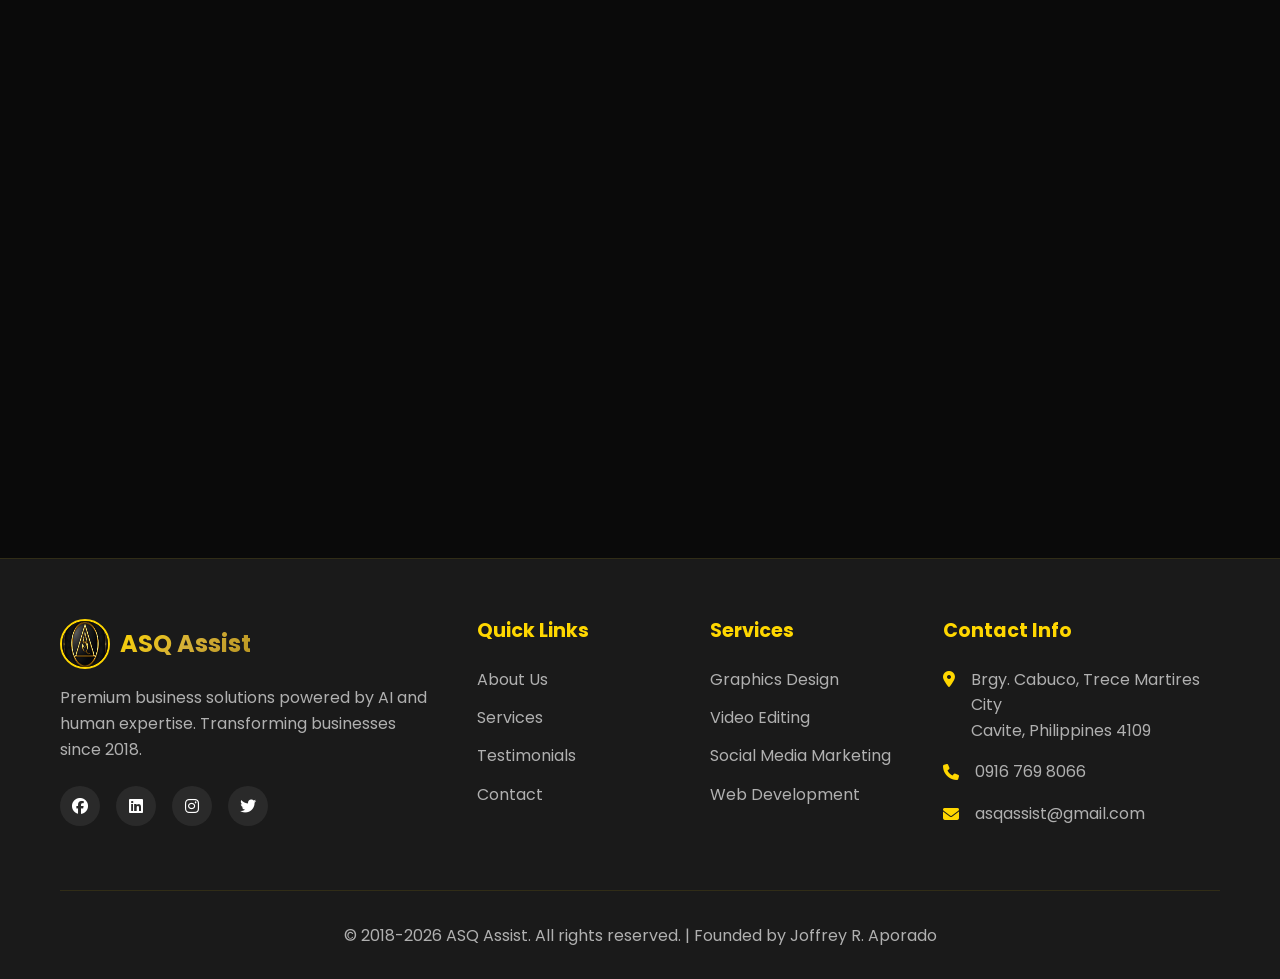
<file: contact.html>
<!DOCTYPE html>
<html lang="en">
<head>
    <meta charset="UTF-8">
    <meta name="viewport" content="width=device-width, initial-scale=1.0">
    <title>Contact Us - ASQ Assist | Get in Touch</title>
    <meta name="description" content="Contact ASQ Assist for your business needs. Reach us at 0916 769 8066 or asqassist@gmail.com. Located in Trece Martires City, Cavite, Philippines.">
    <link rel="stylesheet" href="css/style.css">
    <link rel="stylesheet" href="https://cdnjs.cloudflare.com/ajax/libs/font-awesome/6.4.0/css/all.min.css">
    <link href="https://fonts.googleapis.com/css2?family=Poppins:wght@300;400;500;600;700;800&display=swap" rel="stylesheet">
</head>
<body>
    <!-- Navigation -->
    <nav class="navbar" id="navbar">
        <div class="container">
            <div class="nav-wrapper">
                <div class="logo">
                    <img src="images/logo.png" alt="ASQ Assist Logo" class="logo-img">
                    <span class="logo-text">ASQ Assist</span>
                </div>
                <button class="mobile-menu-toggle" id="mobileMenuToggle">
                    <i class="fas fa-bars"></i>
                </button>
                <ul class="nav-menu" id="navMenu">
                    <li><a href="index.html" class="nav-link">Home</a></li>
                    <li><a href="about.html" class="nav-link">About Us</a></li>
                    <li><a href="services.html" class="nav-link">Services</a></li>
                    <li><a href="index.html#testimonials" class="nav-link">Testimonials</a></li>
                    <li><a href="contact.html" class="nav-link active">Contact</a></li>
                    <li><a href="#" class="btn-book-nav" onclick="Calendly.initPopupWidget({url: 'https://calendly.com/xflaporado10/new-meeting?back=1&month=2026-07'});return false;">Book a Call</a></li>
                </ul>
            </div>
        </div>
    </nav>

    <!-- Page Header -->
    <section class="page-header">
        <div class="container">
            <h1>Contact <span class="gold-text">Us</span></h1>
            <p>We're here to help! Get in touch with our team</p>
        </div>
    </section>

    <!-- Contact Section -->
    <section class="contact-section">
        <div class="container">
            <div class="contact-grid">
                <!-- Contact Information -->
                <div class="contact-info">
                    <h2>Get In <span class="gold-text">Touch</span></h2>
                    <p class="contact-intro">Have a question or ready to start your project? We'd love to hear from you. Send us a message and we'll respond as soon as possible.</p>
                    
                    <div class="contact-cards">
                        <div class="contact-card">
                            <div class="contact-icon">
                                <i class="fas fa-map-marker-alt"></i>
                            </div>
                            <div class="contact-details">
                                <h4>Visit Us</h4>
                                <p>Brgy. Cabuco, Trece Martires City<br>Cavite, Philippines 4109</p>
                            </div>
                        </div>
                        
                        <div class="contact-card">
                            <div class="contact-icon">
                                <i class="fas fa-phone"></i>
                            </div>
                            <div class="contact-details">
                                <h4>Call Us</h4>
                                <p><a href="tel:09167698066">0916 769 8066</a></p>
                                <p><a href="tel:09913249620">0991 324 9620 (WhatsApp)</a></p>
                            </div>
                        </div>
                        
                        <div class="contact-card">
                            <div class="contact-icon">
                                <i class="fas fa-envelope"></i>
                            </div>
                            <div class="contact-details">
                                <h4>Email Us</h4>
                                <p><a href="mailto:asqassist@gmail.com">asqassist@gmail.com</a></p>
                            </div>
                        </div>
                        
                        <div class="contact-card">
                            <div class="contact-icon">
                                <i class="fas fa-clock"></i>
                            </div>
                            <div class="contact-details">
                                <h4>Business Hours</h4>
                                <p>Monday - Saturday: 9:00 AM - 6:00 PM</p>
                                <p>AI Support: 24/7 Available</p>
                            </div>
                        </div>
                    </div>

                    <div class="social-connect">
                        <h4>Follow Us</h4>
                        <div class="social-links-large">
                            <a href="#" class="social-link-large">
                                <i class="fab fa-facebook-f"></i>
                            </a>
                            <a href="#" class="social-link-large">
                                <i class="fab fa-linkedin-in"></i>
                            </a>
                            <a href="#" class="social-link-large">
                                <i class="fab fa-instagram"></i>
                            </a>
                            <a href="#" class="social-link-large">
                                <i class="fab fa-twitter"></i>
                            </a>
                        </div>
                    </div>
                </div>

                <!-- Contact Form -->
                <div class="contact-form-wrapper">
                    <div class="contact-form-container">
                        <h2>Send Us a <span class="gold-text">Message</span></h2>
                        <form id="contactForm" action="https://formspree.io/f/mykragag" method="POST">
                            <div class="form-group">
                                <label for="name">Full Name *</label>
                                <input type="text" id="name" name="name" required placeholder="John Doe">
                            </div>
                            
                            <div class="form-row">
                                <div class="form-group">
                                    <label for="email">Email Address *</label>
                                    <input type="email" id="email" name="email" required placeholder="john@example.com">
                                </div>
                                <div class="form-group">
                                    <label for="phone">Phone Number</label>
                                    <input type="tel" id="phone" name="phone" placeholder="0916 769 8066">
                                </div>
                            </div>
                            
                            <div class="form-group">
                                <label for="service">Service Interested In</label>
                                <select id="service" name="service">
                                    <option value="">Select a service...</option>
                                    <option value="Graphics Design">Graphics Design</option>
                                    <option value="Video Editing">Video Editing</option>
                                    <option value="Social Media Marketing">Social Media Marketing</option>
                                    <option value="Website Development">Website Development</option>
                                    <option value="Lead Generation">Lead Generation</option>
                                    <option value="Sales Training">Sales Training</option>
                                    <option value="BPO Outsourcing">BPO Outsourcing</option>
                                    <option value="Multiple Services">Multiple Services</option>
                                    <option value="Other">Other</option>
                                </select>
                            </div>
                            
                            <div class="form-group">
                                <label for="subject">Subject *</label>
                                <input type="text" id="subject" name="subject" required placeholder="How can we help you?">
                            </div>
                            
                            <div class="form-group">
                                <label for="message">Message *</label>
                                <textarea id="message" name="message" rows="5" required placeholder="Tell us about your project or inquiry..."></textarea>
                            </div>
                            
                            <button type="submit" class="btn-submit">
                                <i class="fas fa-paper-plane"></i> Send Message
                            </button>
                            
                            <p class="form-note">We'll get back to you within 24 hours during business days.</p>
                        </form>
                    </div>
                </div>
            </div>
        </div>
    </section>

    <!-- Quick Booking Section -->
    <section class="quick-booking">
        <div class="container">
            <div class="booking-box">
                <div class="booking-icon">
                    <i class="fas fa-calendar-alt"></i>
                </div>
                <h2>Prefer to <span class="gold-text">Schedule a Call</span>?</h2>
                <p>Book a free consultation at your convenience. Choose a time that works best for you!</p>
                <a href="https://calendly.com/xflaporado10/new-meeting?back=1&month=2026-07" target="_blank" rel="noopener noreferrer" class="btn-primary btn-large">
                    <i class="fas fa-calendar-check"></i> Book Your Free Consultation
                </a>
            </div>
        </div>
    </section>

    <!-- Map Section (Optional - Add your Google Maps embed) -->
    <section class="map-section">
        <div class="container">
            <div class="map-container">
                <iframe 
                    src="https://www.google.com/maps/embed?pb=!1m18!1m12!1m3!1d38676.12345678901!2d120.86666666666666!3d14.283333333333333!2m3!1f0!2f0!3f0!3m2!1i1024!2i768!4f13.1!3m3!1m2!1s0x33bd777b12345678%3A0x1234567890abcdef!2sTrece%20Martires%2C%20Cavite!5e0!3m2!1sen!2sph!4v1234567890123!5m2!1sen!2sph" 
                    width="100%" 
                    height="400" 
                    style="border:0; border-radius: 20px;" 
                    allowfullscreen="" 
                    loading="lazy" 
                    referrerpolicy="no-referrer-when-downgrade">
                </iframe>
            </div>
        </div>
    </section>

    <!-- Footer -->
    <footer class="footer">
        <div class="container">
            <div class="footer-grid">
                <div class="footer-col">
                    <div class="footer-logo">
                        <img src="images/logo.png" alt="ASQ Assist" class="logo-img">
                        <span class="logo-text">ASQ Assist</span>
                    </div>
                    <p class="footer-desc">Premium business solutions powered by AI and human expertise. Transforming businesses since 2018.</p>
                    <div class="social-links">
                        <a href="#" class="social-link"><i class="fab fa-facebook"></i></a>
                        <a href="#" class="social-link"><i class="fab fa-linkedin"></i></a>
                        <a href="#" class="social-link"><i class="fab fa-instagram"></i></a>
                        <a href="#" class="social-link"><i class="fab fa-twitter"></i></a>
                    </div>
                </div>
                <div class="footer-col">
                    <h4>Quick Links</h4>
                    <ul class="footer-links">
                        <li><a href="about.html">About Us</a></li>
                        <li><a href="services.html">Services</a></li>
                        <li><a href="index.html#testimonials">Testimonials</a></li>
                        <li><a href="contact.html">Contact</a></li>
                    </ul>
                </div>
                <div class="footer-col">
                    <h4>Services</h4>
                    <ul class="footer-links">
                        <li><a href="services.html#graphics">Graphics Design</a></li>
                        <li><a href="services.html#video">Video Editing</a></li>
                        <li><a href="services.html#social">Social Media Marketing</a></li>
                        <li><a href="services.html#website">Web Development</a></li>
                    </ul>
                </div>
                <div class="footer-col">
                    <h4>Contact Info</h4>
                    <ul class="footer-contact">
                        <li>
                            <i class="fas fa-map-marker-alt"></i>
                            <span>Brgy. Cabuco, Trece Martires City<br>Cavite, Philippines 4109</span>
                        </li>
                        <li>
                            <i class="fas fa-phone"></i>
                            <a href="tel:09167698066">0916 769 8066</a>
                        </li>
                        <li>
                            <i class="fas fa-envelope"></i>
                            <a href="mailto:asqassist@gmail.com">asqassist@gmail.com</a>
                        </li>
                    </ul>
                </div>
            </div>
            <div class="footer-bottom">
                <p>&copy; 2018-2026 ASQ Assist. All rights reserved. | Founded by Joffrey R. Aporado</p>
            </div>
        </div>
    </footer>

    <script src="https://assets.calendly.com/assets/external/widget.js"></script>
    <script src="js/main.js"></script>
</body>
</html>
</file>
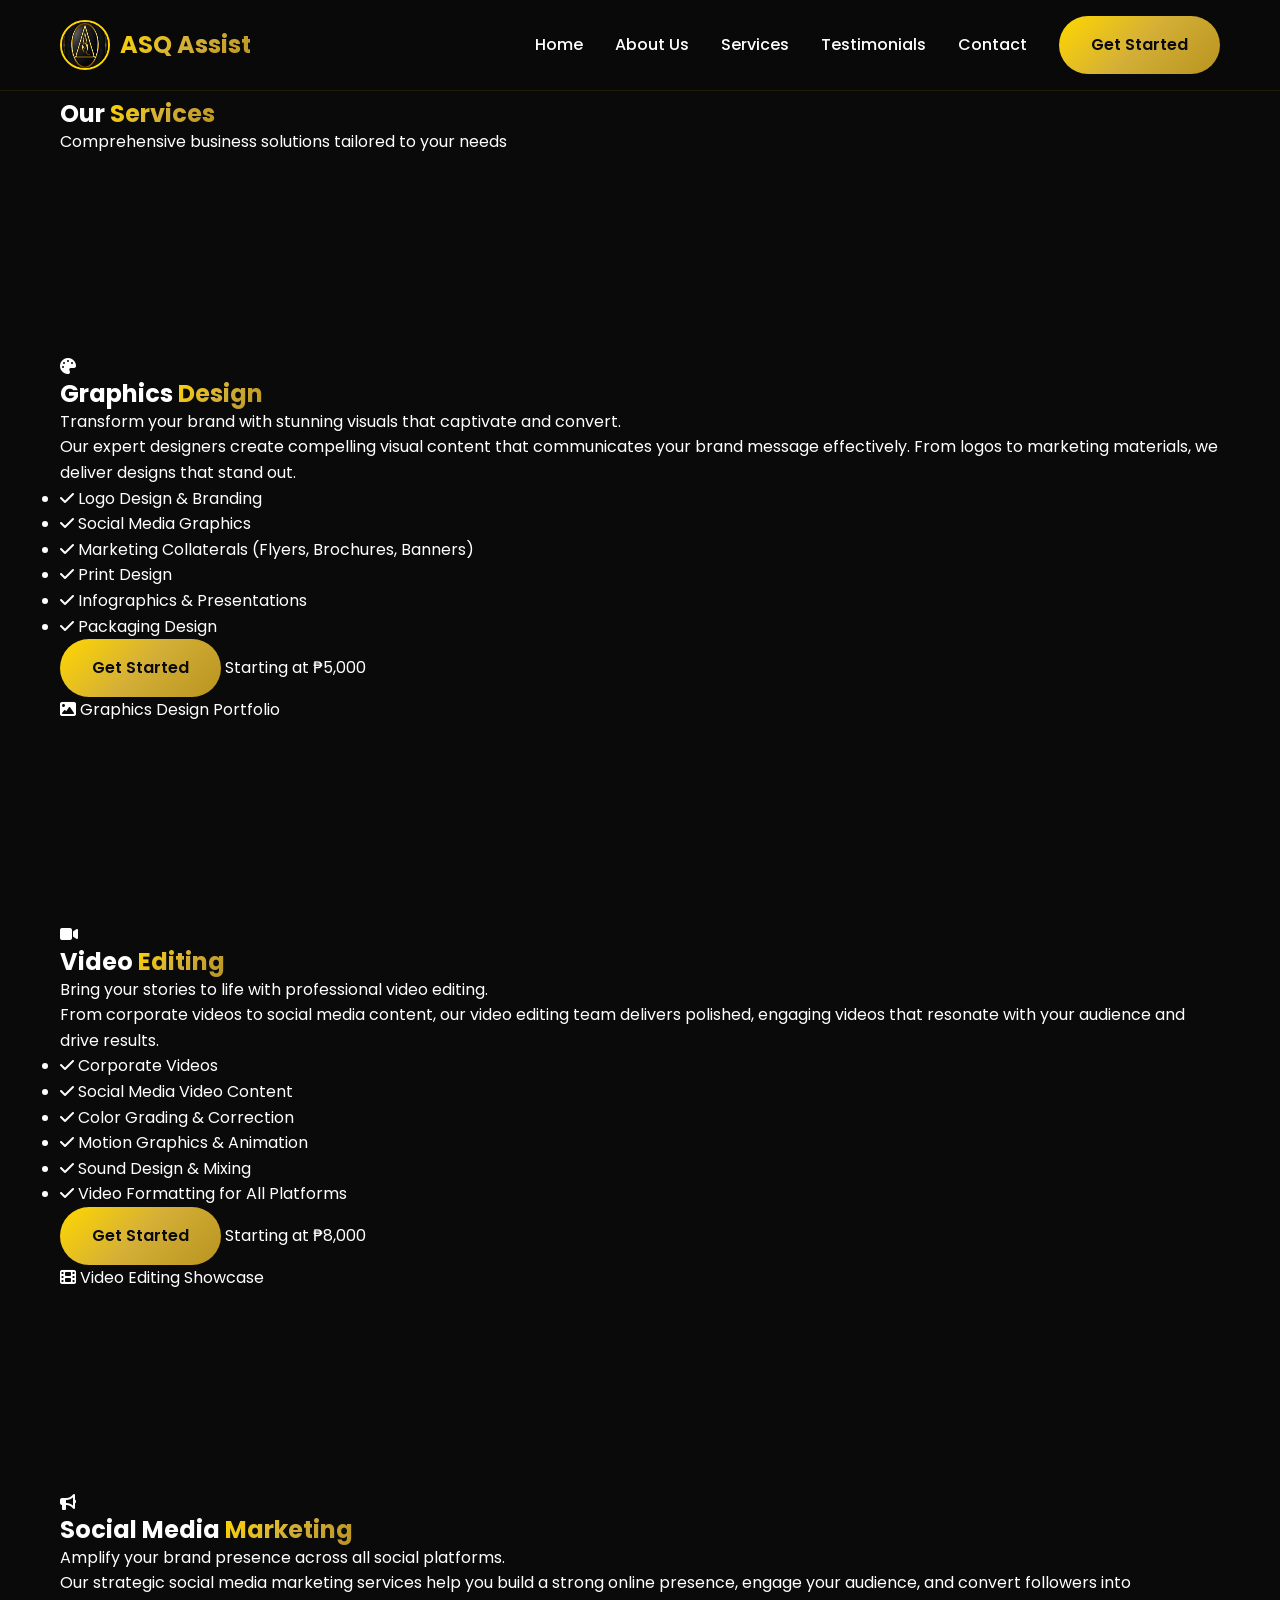
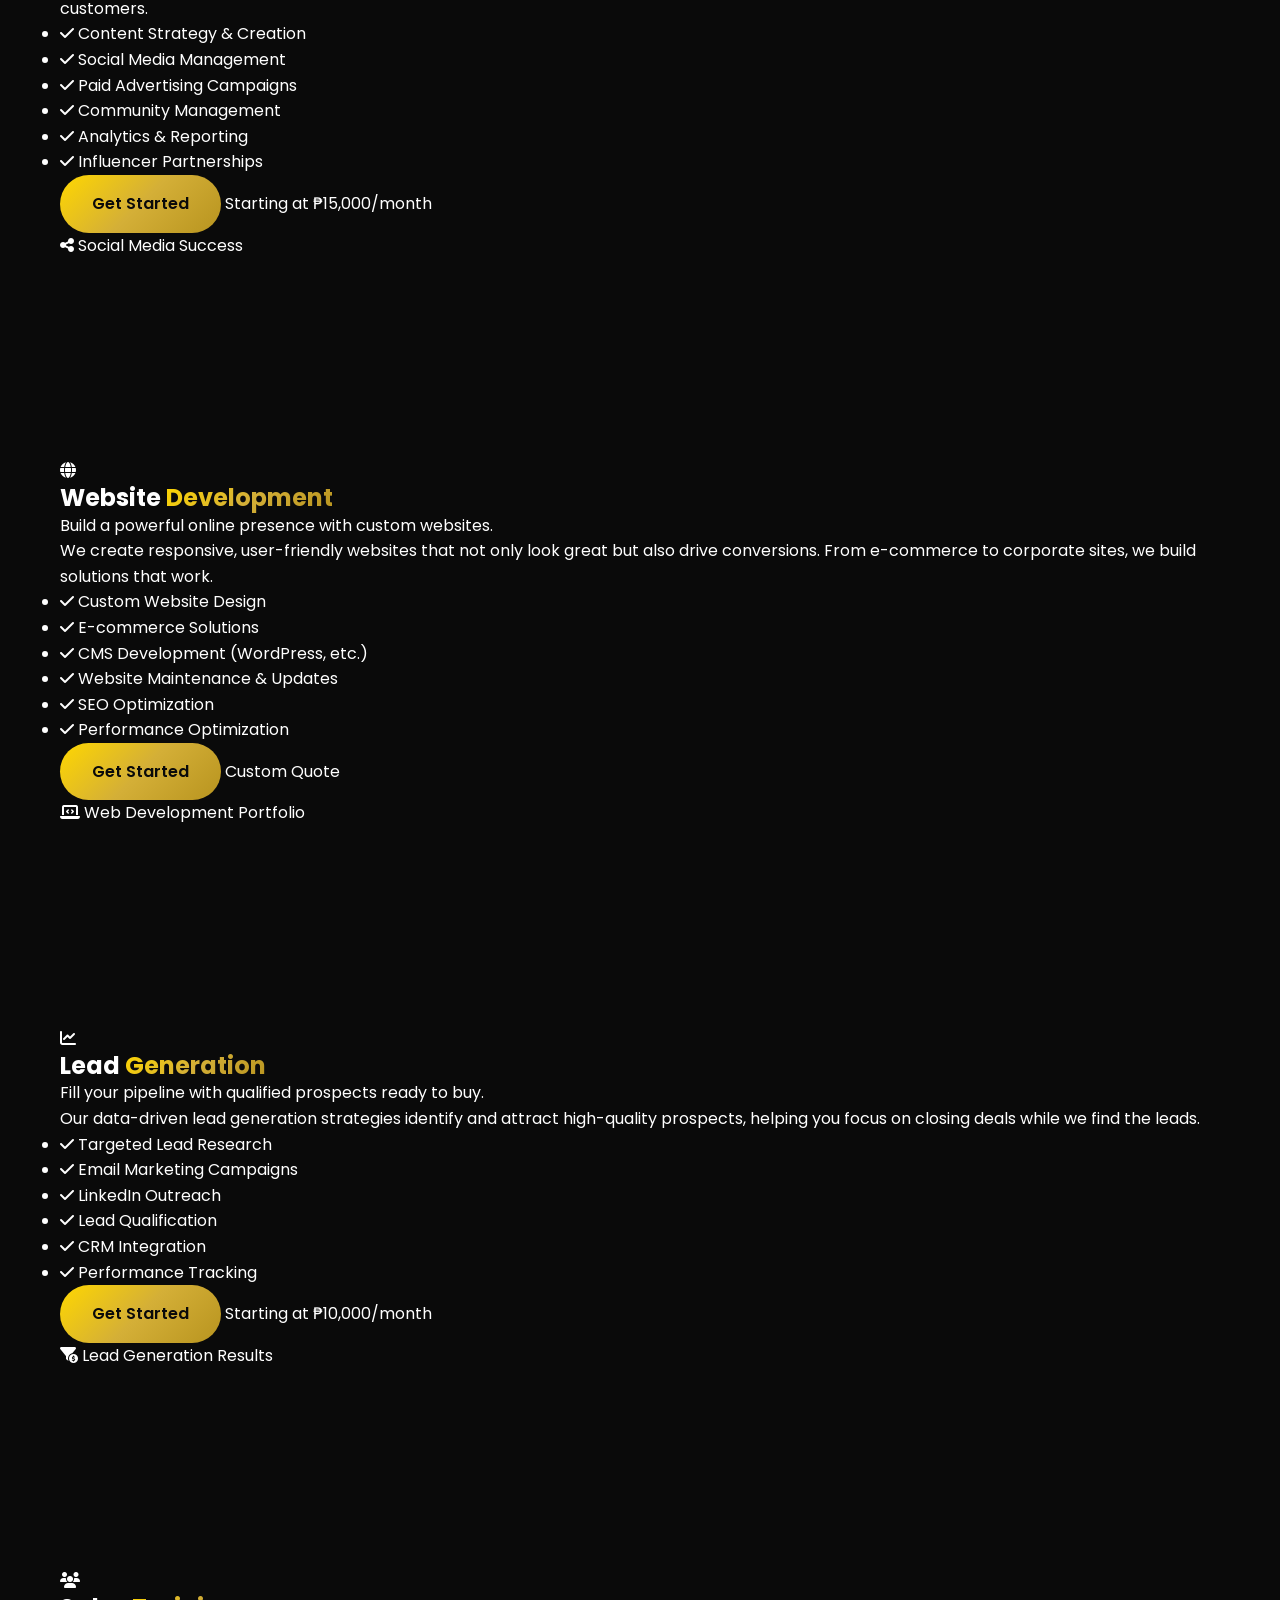
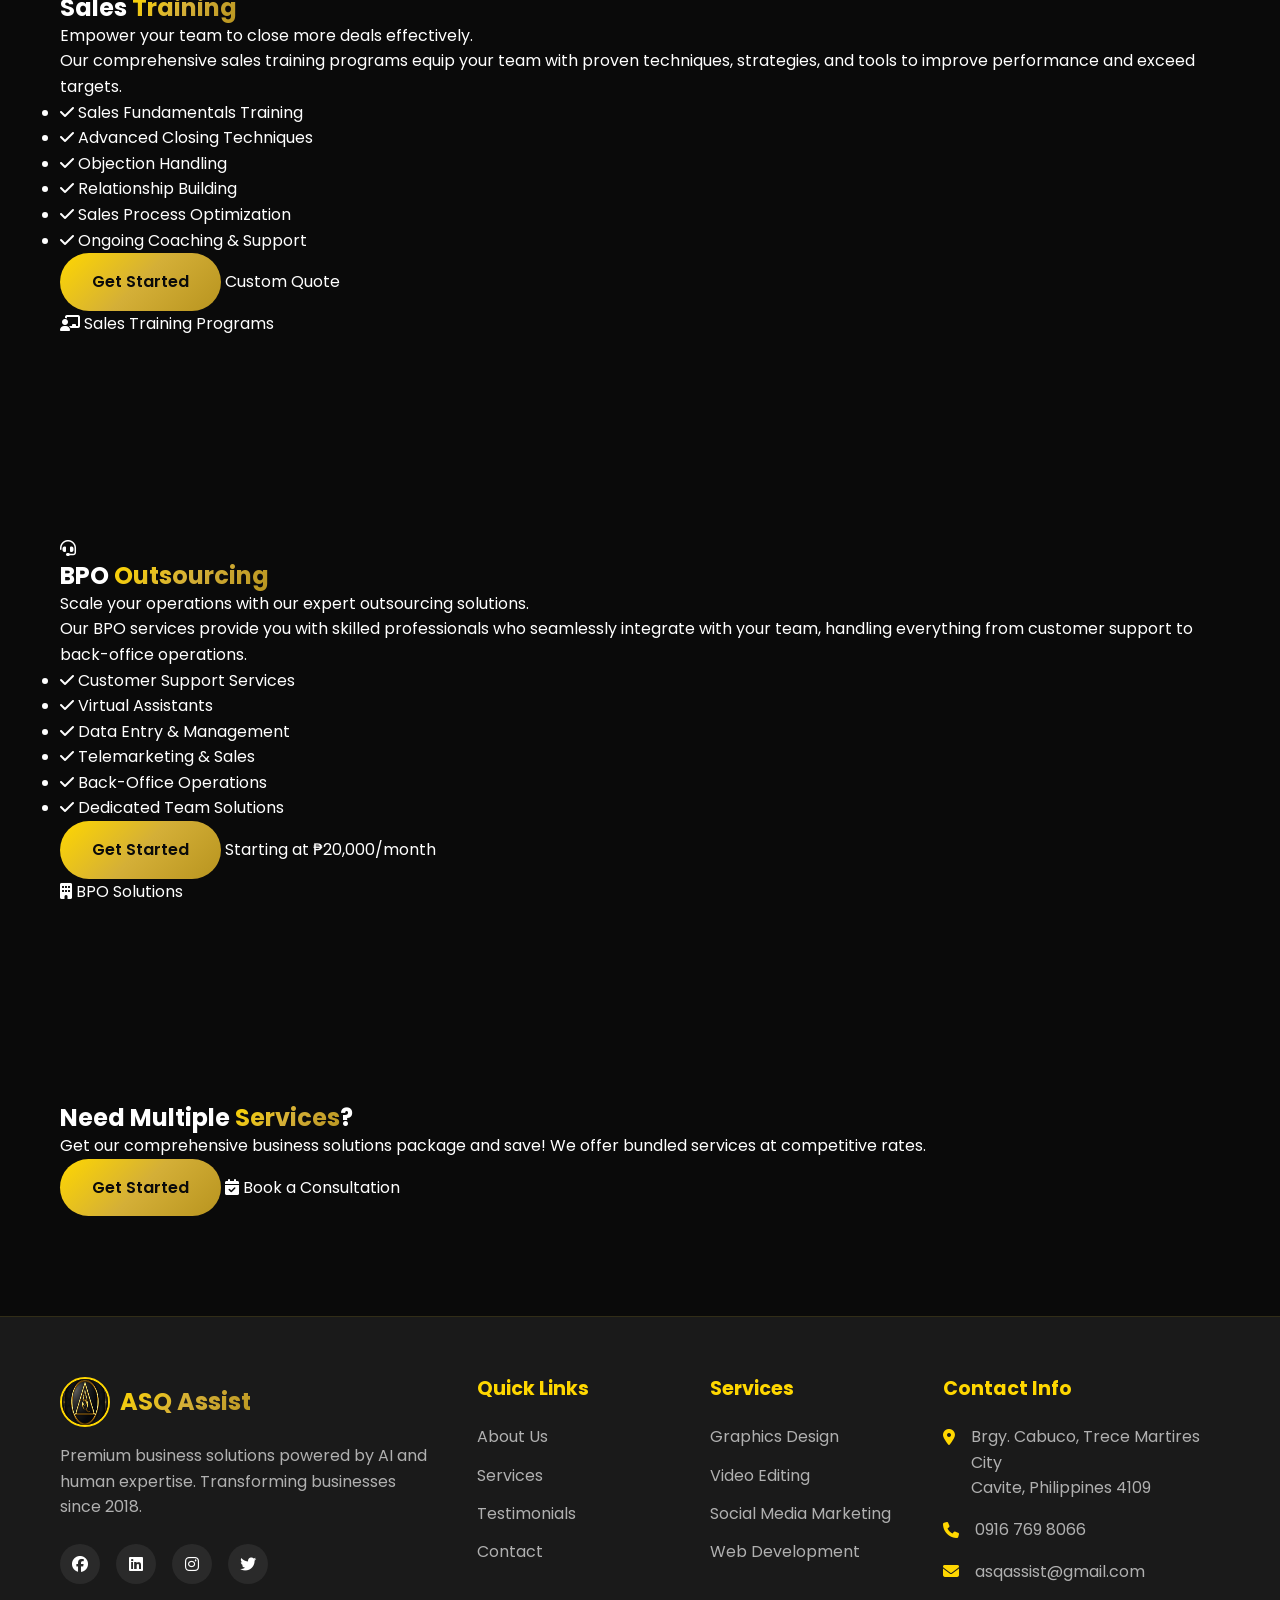
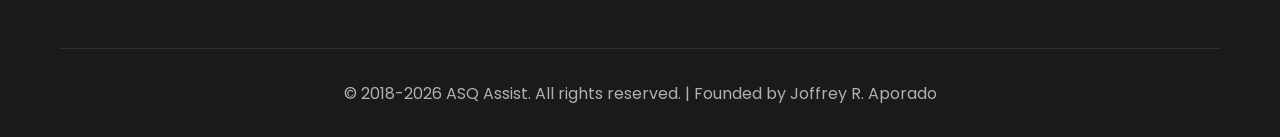
<file: services.html>
<!DOCTYPE html>
<html lang="en">
<head>
    <meta charset="UTF-8">
    <meta name="viewport" content="width=device-width, initial-scale=1.0">
    <title>Our Services - ASQ Assist | Premium Business Solutions</title>
    <meta name="description" content="Explore ASQ Assist's comprehensive services: Graphics Design, Video Editing, Social Media Marketing, Web Development, Lead Generation, Sales Training, and BPO Outsourcing.">
    <link rel="stylesheet" href="css/style.css">
    <link rel="stylesheet" href="https://cdnjs.cloudflare.com/ajax/libs/font-awesome/6.4.0/css/all.min.css">
    <link href="https://fonts.googleapis.com/css2?family=Poppins:wght@300;400;500;600;700;800&display=swap" rel="stylesheet">
</head>
<body>
    <!-- Navigation -->
    <nav class="navbar" id="navbar">
        <div class="container">
            <div class="nav-wrapper">
                <div class="logo">
                    <img src="images/logo.png" alt="ASQ Assist Logo" class="logo-img">
                    <span class="logo-text">ASQ Assist</span>
                </div>
                <button class="mobile-menu-toggle" id="mobileMenuToggle">
                    <i class="fas fa-bars"></i>
                </button>
                <ul class="nav-menu" id="navMenu">
                    <li><a href="index.html" class="nav-link">Home</a></li>
                    <li><a href="about.html" class="nav-link">About Us</a></li>
                    <li><a href="services.html" class="nav-link active">Services</a></li>
                    <li><a href="index.html#testimonials" class="nav-link">Testimonials</a></li>
                    <li><a href="contact.html" class="nav-link">Contact</a></li>
                    <li><a href="https://calendly.com/xflaporado10/new-meeting" target="_blank" class="btn-primary">Get Started</a></li>
                </ul>
            </div>
        </div>
    </nav>

    <!-- Page Header -->
    <section class="page-header">
        <div class="container">
            <h1>Our <span class="gold-text">Services</span></h1>
            <p>Comprehensive business solutions tailored to your needs</p>
        </div>
    </section>

    <!-- Services Detail Section -->
    <section class="services-detail" id="graphics">
        <div class="container">
            <div class="service-detail-grid">
                <div class="service-detail-content">
                    <div class="service-icon-large">
                        <i class="fas fa-palette"></i>
                    </div>
                    <h2>Graphics <span class="gold-text">Design</span></h2>
                    <p class="service-lead">Transform your brand with stunning visuals that captivate and convert.</p>
                    <p>Our expert designers create compelling visual content that communicates your brand message effectively. From logos to marketing materials, we deliver designs that stand out.</p>
                    <ul class="service-features">
                        <li><i class="fas fa-check"></i> Logo Design & Branding</li>
                        <li><i class="fas fa-check"></i> Social Media Graphics</li>
                        <li><i class="fas fa-check"></i> Marketing Collaterals (Flyers, Brochures, Banners)</li>
                        <li><i class="fas fa-check"></i> Print Design</li>
                        <li><i class="fas fa-check"></i> Infographics & Presentations</li>
                        <li><i class="fas fa-check"></i> Packaging Design</li>
                    </ul>
                    <div class="service-cta">
                        <a href="https://calendly.com/xflaporado10/new-meeting" target="_blank" class="btn-primary">Get Started</a>
                        <span class="service-price">Starting at ₱5,000</span>
                    </div>
                </div>
                <div class="service-detail-image">
                    <div class="image-placeholder">
                        <i class="fas fa-image"></i>
                        <span>Graphics Design Portfolio</span>
                    </div>
                </div>
            </div>
        </div>
    </section>

    <section class="services-detail reverse" id="video">
        <div class="container">
            <div class="service-detail-grid">
                <div class="service-detail-content">
                    <div class="service-icon-large">
                        <i class="fas fa-video"></i>
                    </div>
                    <h2>Video <span class="gold-text">Editing</span></h2>
                    <p class="service-lead">Bring your stories to life with professional video editing.</p>
                    <p>From corporate videos to social media content, our video editing team delivers polished, engaging videos that resonate with your audience and drive results.</p>
                    <ul class="service-features">
                        <li><i class="fas fa-check"></i> Corporate Videos</li>
                        <li><i class="fas fa-check"></i> Social Media Video Content</li>
                        <li><i class="fas fa-check"></i> Color Grading & Correction</li>
                        <li><i class="fas fa-check"></i> Motion Graphics & Animation</li>
                        <li><i class="fas fa-check"></i> Sound Design & Mixing</li>
                        <li><i class="fas fa-check"></i> Video Formatting for All Platforms</li>
                    </ul>
                    <div class="service-cta">
                        <a href="https://calendly.com/xflaporado10/new-meeting" target="_blank" class="btn-primary">Get Started</a>
                        <span class="service-price">Starting at ₱8,000</span>
                    </div>
                </div>
                <div class="service-detail-image">
                    <div class="image-placeholder">
                        <i class="fas fa-film"></i>
                        <span>Video Editing Showcase</span>
                    </div>
                </div>
            </div>
        </div>
    </section>

    <section class="services-detail" id="social">
        <div class="container">
            <div class="service-detail-grid">
                <div class="service-detail-content">
                    <div class="service-icon-large">
                        <i class="fas fa-bullhorn"></i>
                    </div>
                    <h2>Social Media <span class="gold-text">Marketing</span></h2>
                    <p class="service-lead">Amplify your brand presence across all social platforms.</p>
                    <p>Our strategic social media marketing services help you build a strong online presence, engage your audience, and convert followers into customers.</p>
                    <ul class="service-features">
                        <li><i class="fas fa-check"></i> Content Strategy & Creation</li>
                        <li><i class="fas fa-check"></i> Social Media Management</li>
                        <li><i class="fas fa-check"></i> Paid Advertising Campaigns</li>
                        <li><i class="fas fa-check"></i> Community Management</li>
                        <li><i class="fas fa-check"></i> Analytics & Reporting</li>
                        <li><i class="fas fa-check"></i> Influencer Partnerships</li>
                    </ul>
                    <div class="service-cta">
                        <a href="https://calendly.com/xflaporado10/new-meeting" target="_blank" class="btn-primary">Get Started</a>
                        <span class="service-price">Starting at ₱15,000/month</span>
                    </div>
                </div>
                <div class="service-detail-image">
                    <div class="image-placeholder">
                        <i class="fas fa-share-alt"></i>
                        <span>Social Media Success</span>
                    </div>
                </div>
            </div>
        </div>
    </section>

    <section class="services-detail reverse" id="website">
        <div class="container">
            <div class="service-detail-grid">
                <div class="service-detail-content">
                    <div class="service-icon-large">
                        <i class="fas fa-globe"></i>
                    </div>
                    <h2>Website <span class="gold-text">Development</span></h2>
                    <p class="service-lead">Build a powerful online presence with custom websites.</p>
                    <p>We create responsive, user-friendly websites that not only look great but also drive conversions. From e-commerce to corporate sites, we build solutions that work.</p>
                    <ul class="service-features">
                        <li><i class="fas fa-check"></i> Custom Website Design</li>
                        <li><i class="fas fa-check"></i> E-commerce Solutions</li>
                        <li><i class="fas fa-check"></i> CMS Development (WordPress, etc.)</li>
                        <li><i class="fas fa-check"></i> Website Maintenance & Updates</li>
                        <li><i class="fas fa-check"></i> SEO Optimization</li>
                        <li><i class="fas fa-check"></i> Performance Optimization</li>
                    </ul>
                    <div class="service-cta">
                        <a href="https://calendly.com/xflaporado10/new-meeting" target="_blank" class="btn-primary">Get Started</a>
                        <span class="service-price">Custom Quote</span>
                    </div>
                </div>
                <div class="service-detail-image">
                    <div class="image-placeholder">
                        <i class="fas fa-laptop-code"></i>
                        <span>Web Development Portfolio</span>
                    </div>
                </div>
            </div>
        </div>
    </section>

    <section class="services-detail" id="leads">
        <div class="container">
            <div class="service-detail-grid">
                <div class="service-detail-content">
                    <div class="service-icon-large">
                        <i class="fas fa-chart-line"></i>
                    </div>
                    <h2>Lead <span class="gold-text">Generation</span></h2>
                    <p class="service-lead">Fill your pipeline with qualified prospects ready to buy.</p>
                    <p>Our data-driven lead generation strategies identify and attract high-quality prospects, helping you focus on closing deals while we find the leads.</p>
                    <ul class="service-features">
                        <li><i class="fas fa-check"></i> Targeted Lead Research</li>
                        <li><i class="fas fa-check"></i> Email Marketing Campaigns</li>
                        <li><i class="fas fa-check"></i> LinkedIn Outreach</li>
                        <li><i class="fas fa-check"></i> Lead Qualification</li>
                        <li><i class="fas fa-check"></i> CRM Integration</li>
                        <li><i class="fas fa-check"></i> Performance Tracking</li>
                    </ul>
                    <div class="service-cta">
                        <a href="https://calendly.com/xflaporado10/new-meeting" target="_blank" class="btn-primary">Get Started</a>
                        <span class="service-price">Starting at ₱10,000/month</span>
                    </div>
                </div>
                <div class="service-detail-image">
                    <div class="image-placeholder">
                        <i class="fas fa-funnel-dollar"></i>
                        <span>Lead Generation Results</span>
                    </div>
                </div>
            </div>
        </div>
    </section>

    <section class="services-detail reverse" id="sales">
        <div class="container">
            <div class="service-detail-grid">
                <div class="service-detail-content">
                    <div class="service-icon-large">
                        <i class="fas fa-users"></i>
                    </div>
                    <h2>Sales <span class="gold-text">Training</span></h2>
                    <p class="service-lead">Empower your team to close more deals effectively.</p>
                    <p>Our comprehensive sales training programs equip your team with proven techniques, strategies, and tools to improve performance and exceed targets.</p>
                    <ul class="service-features">
                        <li><i class="fas fa-check"></i> Sales Fundamentals Training</li>
                        <li><i class="fas fa-check"></i> Advanced Closing Techniques</li>
                        <li><i class="fas fa-check"></i> Objection Handling</li>
                        <li><i class="fas fa-check"></i> Relationship Building</li>
                        <li><i class="fas fa-check"></i> Sales Process Optimization</li>
                        <li><i class="fas fa-check"></i> Ongoing Coaching & Support</li>
                    </ul>
                    <div class="service-cta">
                        <a href="https://calendly.com/xflaporado10/new-meeting" target="_blank" class="btn-primary">Get Started</a>
                        <span class="service-price">Custom Quote</span>
                    </div>
                </div>
                <div class="service-detail-image">
                    <div class="image-placeholder">
                        <i class="fas fa-chalkboard-teacher"></i>
                        <span>Sales Training Programs</span>
                    </div>
                </div>
            </div>
        </div>
    </section>

    <section class="services-detail" id="bpo">
        <div class="container">
            <div class="service-detail-grid">
                <div class="service-detail-content">
                    <div class="service-icon-large">
                        <i class="fas fa-headset"></i>
                    </div>
                    <h2>BPO <span class="gold-text">Outsourcing</span></h2>
                    <p class="service-lead">Scale your operations with our expert outsourcing solutions.</p>
                    <p>Our BPO services provide you with skilled professionals who seamlessly integrate with your team, handling everything from customer support to back-office operations.</p>
                    <ul class="service-features">
                        <li><i class="fas fa-check"></i> Customer Support Services</li>
                        <li><i class="fas fa-check"></i> Virtual Assistants</li>
                        <li><i class="fas fa-check"></i> Data Entry & Management</li>
                        <li><i class="fas fa-check"></i> Telemarketing & Sales</li>
                        <li><i class="fas fa-check"></i> Back-Office Operations</li>
                        <li><i class="fas fa-check"></i> Dedicated Team Solutions</li>
                    </ul>
                    <div class="service-cta">
                        <a href="https://calendly.com/xflaporado10/new-meeting" target="_blank" class="btn-primary">Get Started</a>
                        <span class="service-price">Starting at ₱20,000/month</span>
                    </div>
                </div>
                <div class="service-detail-image">
                    <div class="image-placeholder">
                        <i class="fas fa-building"></i>
                        <span>BPO Solutions</span>
                    </div>
                </div>
            </div>
        </div>
    </section>

    <!-- All Services CTA -->
    <section class="services-cta-section">
        <div class="container">
            <div class="cta-box">
                <h2>Need Multiple <span class="gold-text">Services</span>?</h2>
                <p>Get our comprehensive business solutions package and save! We offer bundled services at competitive rates.</p>
                <a href="https://calendly.com/xflaporado10/new-meeting" target="_blank" class="btn-primary">Get Started</a>
                    <i class="fas fa-calendar-check"></i> Book a Consultation
                </a>
            </div>
        </div>
    </section>

    <!-- Footer -->
    <footer class="footer">
        <div class="container">
            <div class="footer-grid">
                <div class="footer-col">
                    <div class="footer-logo">
                        <img src="images/logo.png" alt="ASQ Assist" class="logo-img">
                        <span class="logo-text">ASQ Assist</span>
                    </div>
                    <p class="footer-desc">Premium business solutions powered by AI and human expertise. Transforming businesses since 2018.</p>
                    <div class="social-links">
                        <a href="#" class="social-link"><i class="fab fa-facebook"></i></a>
                        <a href="#" class="social-link"><i class="fab fa-linkedin"></i></a>
                        <a href="#" class="social-link"><i class="fab fa-instagram"></i></a>
                        <a href="#" class="social-link"><i class="fab fa-twitter"></i></a>
                    </div>
                </div>
                <div class="footer-col">
                    <h4>Quick Links</h4>
                    <ul class="footer-links">
                        <li><a href="about.html">About Us</a></li>
                        <li><a href="services.html">Services</a></li>
                        <li><a href="index.html#testimonials">Testimonials</a></li>
                        <li><a href="contact.html">Contact</a></li>
                    </ul>
                </div>
                <div class="footer-col">
                    <h4>Services</h4>
                    <ul class="footer-links">
                        <li><a href="#graphics">Graphics Design</a></li>
                        <li><a href="#video">Video Editing</a></li>
                        <li><a href="#social">Social Media Marketing</a></li>
                        <li><a href="#website">Web Development</a></li>
                    </ul>
                </div>
                <div class="footer-col">
                    <h4>Contact Info</h4>
                    <ul class="footer-contact">
                        <li>
                            <i class="fas fa-map-marker-alt"></i>
                            <span>Brgy. Cabuco, Trece Martires City<br>Cavite, Philippines 4109</span>
                        </li>
                        <li>
                            <i class="fas fa-phone"></i>
                            <a href="tel:09167698066">0916 769 8066</a>
                        </li>
                        <li>
                            <i class="fas fa-envelope"></i>
                            <a href="mailto:asqassist@gmail.com">asqassist@gmail.com</a>
                        </li>
                    </ul>
                </div>
            </div>
            <div class="footer-bottom">
                <p>&copy; 2018-2026 ASQ Assist. All rights reserved. | Founded by Joffrey R. Aporado</p>
            </div>
        </div>
    </footer>

    <script src="https://assets.calendly.com/assets/external/widget.js"></script>
    <script src="js/main.js"></script>
</body>
</html>
</file>
<file: css/style.css>
/* Root Variables */
:root {
    --primary-gold: #FFD700;
    --secondary-gold: #D4AF37;
    --dark-gold: #B8941F;
    --black: #0a0a0a;
    --dark-gray: #1a1a1a;
    --medium-gray: #2a2a2a;
    --light-gray: #f5f5f5;
    --white: #ffffff;
    --text-gray: #b0b0b0;
    --gradient-gold: linear-gradient(135deg, #FFD700 0%, #D4AF37 50%, #B8941F 100%);
    --gradient-dark: linear-gradient(135deg, #0a0a0a 0%, #1a1a1a 100%);
    --shadow-gold: 0 0 20px rgba(255, 215, 0, 0.3);
    --shadow-dark: 0 10px 30px rgba(0, 0, 0, 0.3);
}

/* Reset & Base Styles */
* {
    margin: 0;
    padding: 0;
    box-sizing: border-box;
}

html {
    scroll-behavior: smooth;
}

body {
    font-family: 'Poppins', sans-serif;
    background-color: var(--black);
    color: var(--white);
    line-height: 1.6;
    overflow-x: hidden;
}

.container {
    max-width: 1200px;
    margin: 0 auto;
    padding: 0 20px;
}

/* Typography */
h1, h2, h3, h4, h5, h6 {
    font-weight: 700;
    line-height: 1.2;
}

.gold-text {
    background: var(--gradient-gold);
    -webkit-background-clip: text;
    -webkit-text-fill-color: transparent;
    background-clip: text;
}

/* Navigation */
.navbar {
    position: fixed;
    top: 0;
    left: 0;
    right: 0;
    z-index: 1000;
    background: rgba(10, 10, 10, 0.95);
    backdrop-filter: blur(10px);
    border-bottom: 1px solid rgba(255, 215, 0, 0.1);
    transition: all 0.3s ease;
}

.navbar.scrolled {
    background: rgba(10, 10, 10, 0.98);
    box-shadow: var(--shadow-dark);
}

.nav-wrapper {
    display: flex;
    justify-content: space-between;
    align-items: center;
    padding: 1rem 0;
}

.logo {
    display: flex;
    align-items: center;
    gap: 10px;
}

.logo-img {
    width: 50px;
    height: 50px;
    border-radius: 50%;
    border: 2px solid var(--primary-gold);
}

.logo-text {
    font-size: 1.5rem;
    font-weight: 700;
    background: var(--gradient-gold);
    -webkit-background-clip: text;
    -webkit-text-fill-color: transparent;
}

.nav-menu {
    display: flex;
    list-style: none;
    gap: 2rem;
    align-items: center;
}

.nav-link {
    color: var(--white);
    text-decoration: none;
    font-weight: 500;
    transition: color 0.3s ease;
    position: relative;
}

.nav-link:hover,
.nav-link.active {
    color: var(--primary-gold);
}

.nav-link::after {
    content: '';
    position: absolute;
    bottom: -5px;
    left: 0;
    width: 0;
    height: 2px;
    background: var(--gradient-gold);
    transition: width 0.3s ease;
}

.nav-link:hover::after {
    width: 100%;
}

.btn-book-nav {
    background: var(--gradient-gold);
    color: var(--black);
    padding: 0.7rem 1.5rem;
    border-radius: 25px;
    text-decoration: none;
    font-weight: 600;
    transition: transform 0.3s ease, box-shadow 0.3s ease;
}

.btn-book-nav:hover {
    transform: translateY(-2px);
    box-shadow: var(--shadow-gold);
}

.mobile-menu-toggle {
    display: none;
    background: none;
    border: none;
    color: var(--white);
    font-size: 1.5rem;
    cursor: pointer;
}

/* Hero Section */
.hero {
    min-height: 100vh;
    display: flex;
    align-items: center;
    padding: 120px 0 80px;
    position: relative;
    overflow: hidden;
}

.hero-bg-animation {
    position: absolute;
    top: 0;
    left: 0;
    right: 0;
    bottom: 0;
    background: 
        radial-gradient(circle at 20% 50%, rgba(255, 215, 0, 0.1) 0%, transparent 50%),
        radial-gradient(circle at 80% 80%, rgba(212, 175, 55, 0.1) 0%, transparent 50%);
    pointer-events: none;
}

.hero .container {
    display: grid;
    grid-template-columns: 1fr 1fr;
    gap: 4rem;
    align-items: center;
}

.hero-badge {
    display: inline-flex;
    align-items: center;
    gap: 0.5rem;
    background: rgba(255, 215, 0, 0.1);
    border: 1px solid var(--primary-gold);
    padding: 0.5rem 1rem;
    border-radius: 25px;
    font-size: 0.9rem;
    color: var(--primary-gold);
    margin-bottom: 1.5rem;
}

.hero-title {
    font-size: 3.5rem;
    margin-bottom: 1.5rem;
    line-height: 1.1;
}

.hero-subtitle {
    font-size: 1.2rem;
    color: var(--text-gray);
    margin-bottom: 2rem;
    line-height: 1.8;
}

.hero-cta {
    display: flex;
    gap: 1rem;
    margin-bottom: 2rem;
    flex-wrap: wrap;
}

.hero-features {
    display: flex;
    gap: 2rem;
}

.hero-feature {
    display: flex;
    align-items: center;
    gap: 0.5rem;
    color: var(--text-gray);
}

.hero-feature i {
    color: var(--primary-gold);
}

.hero-image {
    display: flex;
    justify-content: center;
    align-items: center;
}

.hero-image-wrapper {
    position: relative;
    text-align: center;
}

.founder-img {
    width: 400px;
    height: 400px;
    object-fit: cover;
    border-radius: 50%;
    border: 5px solid var(--primary-gold);
    box-shadow: var(--shadow-gold), 0 0 60px rgba(255, 215, 0, 0.2);
    animation: float 6s ease-in-out infinite;
}

@keyframes float {
    0%, 100% { transform: translateY(0px); }
    50% { transform: translateY(-20px); }
}

.founder-info {
    margin-top: 1.5rem;
}

.founder-info h3 {
    font-size: 1.5rem;
    color: var(--primary-gold);
}

.founder-info p {
    color: var(--text-gray);
}

.hero-scroll-indicator {
    position: absolute;
    bottom: 30px;
    left: 50%;
    transform: translateX(-50%);
    animation: bounce 2s infinite;
}

.hero-scroll-indicator i {
    font-size: 2rem;
    color: var(--primary-gold);
}

@keyframes bounce {
    0%, 20%, 50%, 80%, 100% { transform: translateX(-50%) translateY(0); }
    40% { transform: translateX(-50%) translateY(-10px); }
    60% { transform: translateX(-50%) translateY(-5px); }
}

/* Buttons */
.btn-primary,
.btn-secondary {
    display: inline-flex;
    align-items: center;
    gap: 0.5rem;
    padding: 1rem 2rem;
    border-radius: 30px;
    text-decoration: none;
    font-weight: 600;
    transition: all 0.3s ease;
    border: none;
    cursor: pointer;
    font-size: 1rem;
}

.btn-primary {
    background: var(--gradient-gold);
    color: var(--black);
}

.btn-primary:hover {
    transform: translateY(-3px);
    box-shadow: var(--shadow-gold);
}

.btn-secondary {
    background: transparent;
    color: var(--white);
    border: 2px solid var(--primary-gold);
}

.btn-secondary:hover {
    background: var(--primary-gold);
    color: var(--black);
    transform: translateY(-3px);
}

.btn-large {
    padding: 1.2rem 2.5rem;
    font-size: 1.1rem;
}

/* Section Styles */
section {
    padding: 100px 0;
}

.section-header {
    text-align: center;
    margin-bottom: 4rem;
}

.section-badge {
    display: inline-block;
    background: rgba(255, 215, 0, 0.1);
    border: 1px solid var(--primary-gold);
    padding: 0.5rem 1.5rem;
    border-radius: 25px;
    font-size: 0.9rem;
    color: var(--primary-gold);
    margin-bottom: 1rem;
}

.section-title {
    font-size: 3rem;
    margin-bottom: 1rem;
}

.section-subtitle {
    font-size: 1.2rem;
    color: var(--text-gray);
}

/* Services Preview */
.services-preview {
    background: var(--gradient-dark);
}

.services-grid {
    display: grid;
    grid-template-columns: repeat(auto-fit, minmax(350px, 1fr));
    gap: 2rem;
    margin-bottom: 3rem;
}

.service-card {
    background: var(--medium-gray);
    padding: 2.5rem;
    border-radius: 20px;
    border: 1px solid rgba(255, 215, 0, 0.1);
    transition: all 0.3s ease;
    position: relative;
    overflow: hidden;
}

.service-card::before {
    content: '';
    position: absolute;
    top: 0;
    left: 0;
    right: 0;
    height: 3px;
    background: var(--gradient-gold);
    transform: scaleX(0);
    transition: transform 0.3s ease;
}

.service-card:hover {
    transform: translateY(-10px);
    border-color: var(--primary-gold);
    box-shadow: var(--shadow-gold);
}

.service-card:hover::before {
    transform: scaleX(1);
}

.service-icon {
    width: 70px;
    height: 70px;
    background: var(--gradient-gold);
    border-radius: 15px;
    display: flex;
    align-items: center;
    justify-content: center;
    margin-bottom: 1.5rem;
    font-size: 2rem;
    color: var(--black);
}

.service-card h3 {
    font-size: 1.5rem;
    margin-bottom: 1rem;
}

.service-card p {
    color: var(--text-gray);
    margin-bottom: 1.5rem;
}

.service-link {
    color: var(--primary-gold);
    text-decoration: none;
    font-weight: 600;
    display: inline-flex;
    align-items: center;
    gap: 0.5rem;
    transition: gap 0.3s ease;
}

.service-link:hover {
    gap: 1rem;
}

/* Why Choose Us */
.why-grid {
    display: grid;
    grid-template-columns: 1fr 1fr;
    gap: 4rem;
    align-items: center;
}

.why-content .section-title {
    text-align: left;
    margin-bottom: 2rem;
}

.why-features {
    display: flex;
    flex-direction: column;
    gap: 2rem;
}

.why-feature {
    display: flex;
    gap: 1.5rem;
    align-items: flex-start;
}

.why-icon {
    width: 60px;
    height: 60px;
    background: var(--gradient-gold);
    border-radius: 15px;
    display: flex;
    align-items: center;
    justify-content: center;
    font-size: 1.5rem;
    color: var(--black);
    flex-shrink: 0;
}

.why-text h3 {
    font-size: 1.3rem;
    margin-bottom: 0.5rem;
}

.why-text p {
    color: var(--text-gray);
}

.stats-container {
    display: grid;
    grid-template-columns: 1fr 1fr;
    gap: 2rem;
}

.stat-card {
    background: var(--medium-gray);
    padding: 2rem;
    border-radius: 15px;
    text-align: center;
    border: 1px solid rgba(255, 215, 0, 0.2);
}

.stat-number {
    font-size: 3rem;
    font-weight: 700;
    background: var(--gradient-gold);
    -webkit-background-clip: text;
    -webkit-text-fill-color: transparent;
    margin-bottom: 0.5rem;
}

.stat-label {
    color: var(--text-gray);
    font-size: 0.9rem;
}

/* Testimonials */
.testimonials {
    background: var(--gradient-dark);
}

.testimonials-slider {
    max-width: 800px;
    margin: 0 auto;
    position: relative;
}

.testimonial-card {
    display: none;
    background: var(--medium-gray);
    padding: 3rem;
    border-radius: 20px;
    border: 1px solid rgba(255, 215, 0, 0.1);
    text-align: center;
    animation: fadeIn 0.5s ease;
}

.testimonial-card.active {
    display: block;
}

@keyframes fadeIn {
    from { opacity: 0; transform: translateY(20px); }
    to { opacity: 1; transform: translateY(0); }
}

.testimonial-rating {
    margin-bottom: 1.5rem;
}

.testimonial-rating i {
    color: var(--primary-gold);
    font-size: 1.2rem;
}

.testimonial-text {
    font-size: 1.2rem;
    font-style: italic;
    color: var(--text-gray);
    margin-bottom: 2rem;
    line-height: 1.8;
}

.testimonial-author {
    display: flex;
    align-items: center;
    justify-content: center;
    gap: 1rem;
}

.author-avatar {
    width: 60px;
    height: 60px;
    background: var(--gradient-gold);
    border-radius: 50%;
    display: flex;
    align-items: center;
    justify-content: center;
    font-size: 1.5rem;
    color: var(--black);
}

.author-info {
    text-align: left;
}

.author-info h4 {
    color: var(--primary-gold);
    margin-bottom: 0.2rem;
}

.author-info p {
    color: var(--text-gray);
    font-size: 0.9rem;
}

.testimonials-nav {
    display: flex;
    justify-content: center;
    gap: 1rem;
    margin-top: 2rem;
}

.testimonial-dot {
    width: 12px;
    height: 12px;
    border-radius: 50%;
    background: var(--medium-gray);
    border: 2px solid var(--primary-gold);
    cursor: pointer;
    transition: all 0.3s ease;
}

.testimonial-dot.active {
    background: var(--primary-gold);
}

/* CTA Section */
.cta-section {
    background: var(--gradient-gold);
    text-align: center;
    padding: 80px 0;
}

.cta-content h2 {
    font-size: 2.5rem;
    color: var(--black);
    margin-bottom: 1rem;
}

.cta-content p {
    font-size: 1.2rem;
    color: var(--black);
    opacity: 0.9;
    margin-bottom: 2rem;
}

.cta-buttons {
    display: flex;
    gap: 1rem;
    justify-content: center;
    flex-wrap: wrap;
}

.cta-section .btn-secondary {
    border-color: var(--black);
    color: var(--black);
}

.cta-section .btn-secondary:hover {
    background: var(--black);
    color: var(--white);
}

/* Footer */
.footer {
    background: var(--dark-gray);
    padding: 60px 0 30px;
    border-top: 1px solid rgba(255, 215, 0, 0.1);
}

.footer-grid {
    display: grid;
    grid-template-columns: 2fr 1fr 1fr 1.5fr;
    gap: 3rem;
    margin-bottom: 3rem;
}

.footer-logo {
    display: flex;
    align-items: center;
    gap: 10px;
    margin-bottom: 1rem;
}

.footer-desc {
    color: var(--text-gray);
    margin-bottom: 1.5rem;
}

.social-links {
    display: flex;
    gap: 1rem;
}

.social-link {
    width: 40px;
    height: 40px;
    background: var(--medium-gray);
    border-radius: 50%;
    display: flex;
    align-items: center;
    justify-content: center;
    color: var(--white);
    text-decoration: none;
    transition: all 0.3s ease;
}

.social-link:hover {
    background: var(--primary-gold);
    color: var(--black);
    transform: translateY(-3px);
}

.footer-col h4 {
    color: var(--primary-gold);
    margin-bottom: 1.5rem;
    font-size: 1.2rem;
}

.footer-links {
    list-style: none;
}

.footer-links li {
    margin-bottom: 0.8rem;
}

.footer-links a {
    color: var(--text-gray);
    text-decoration: none;
    transition: color 0.3s ease;
}

.footer-links a:hover {
    color: var(--primary-gold);
}

.footer-contact {
    list-style: none;
}

.footer-contact li {
    display: flex;
    gap: 1rem;
    margin-bottom: 1rem;
    color: var(--text-gray);
    align-items: flex-start;
}

.footer-contact i {
    color: var(--primary-gold);
    margin-top: 0.3rem;
}

.footer-contact a {
    color: var(--text-gray);
    text-decoration: none;
    transition: color 0.3s ease;
}

.footer-contact a:hover {
    color: var(--primary-gold);
}

.footer-bottom {
    text-align: center;
    padding-top: 2rem;
    border-top: 1px solid rgba(255, 215, 0, 0.1);
    color: var(--text-gray);
}

/* AI Chat Widget */
.ai-chat-widget {
    position: fixed;
    bottom: 30px;
    right: 30px;
    z-index: 9999;
}

.chat-toggle {
    width: 60px;
    height: 60px;
    background: var(--gradient-gold);
    border-radius: 50%;
    display: flex;
    align-items: center;
    justify-content: center;
    cursor: pointer;
    box-shadow: var(--shadow-gold);
    transition: transform 0.3s ease;
    position: relative;
}

.chat-toggle:hover {
    transform: scale(1.1);
}

.chat-toggle i {
    font-size: 1.8rem;
    color: var(--black);
}

.chat-badge {
    position: absolute;
    top: 5px;
    right: 5px;
    width: 15px;
    height: 15px;
    background: #ff4444;
    border-radius: 50%;
    border: 2px solid var(--black);
}

.chat-container {
    position: absolute;
    bottom: 80px;
    right: 0;
    width: 380px;
    height: 550px;
    background: var(--medium-gray);
    border-radius: 20px;
    box-shadow: 0 20px 60px rgba(0, 0, 0, 0.5);
    display: none;
    flex-direction: column;
    overflow: hidden;
    border: 1px solid rgba(255, 215, 0, 0.2);
}

.chat-container.active {
    display: flex;
}

.chat-header {
    background: var(--gradient-gold);
    padding: 1.5rem;
    display: flex;
    justify-content: space-between;
    align-items: center;
}

.chat-header-info {
    display: flex;
    align-items: center;
    gap: 1rem;
}

.chat-avatar {
    width: 45px;
    height: 45px;
    background: var(--black);
    border-radius: 50%;
    display: flex;
    align-items: center;
    justify-content: center;
    color: var(--primary-gold);
}

.chat-header h4 {
    color: var(--black);
    margin-bottom: 0.2rem;
}

.chat-status {
    color: var(--black);
    font-size: 0.85rem;
    opacity: 0.8;
}

.chat-status i {
    color: #4CAF50;
    font-size: 0.6rem;
}

.chat-close {
    background: none;
    border: none;
    color: var(--black);
    font-size: 1.5rem;
    cursor: pointer;
}

.chat-messages {
    flex: 1;
    overflow-y: auto;
    padding: 1.5rem;
    display: flex;
    flex-direction: column;
    gap: 1rem;
}

.message {
    display: flex;
    gap: 0.8rem;
    animation: slideIn 0.3s ease;
}

@keyframes slideIn {
    from { opacity: 0; transform: translateY(10px); }
    to { opacity: 1; transform: translateY(0); }
}

.message.user-message {
    flex-direction: row-reverse;
}

.message-avatar {
    width: 35px;
    height: 35px;
    border-radius: 50%;
    display: flex;
    align-items: center;
    justify-content: center;
    flex-shrink: 0;
}

.bot-message .message-avatar {
    background: var(--gradient-gold);
    color: var(--black);
}

.user-message .message-avatar {
    background: var(--primary-gold);
    color: var(--black);
}

.message-content {
    background: var(--dark-gray);
    padding: 1rem;
    border-radius: 15px;
    max-width: 75%;
    line-height: 1.6;
}

.user-message .message-content {
    background: var(--gradient-gold);
    color: var(--black);
}

.help-list {
    margin-top: 0.8rem;
    margin-left: 1.2rem;
}

.help-list li {
    margin-bottom: 0.5rem;
}

.chat-input-container {
    display: flex;
    gap: 0.8rem;
    padding: 1rem 1.5rem;
    background: var(--dark-gray);
}

.chat-input {
    flex: 1;
    background: var(--medium-gray);
    border: 1px solid rgba(255, 215, 0, 0.2);
    border-radius: 25px;
    padding: 0.8rem 1.2rem;
    color: var(--white);
    font-family: inherit;
    outline: none;
    transition: border-color 0.3s ease;
}

.chat-input:focus {
    border-color: var(--primary-gold);
}

.chat-input::placeholder {
    color: var(--text-gray);
}

.chat-send {
    width: 45px;
    height: 45px;
    background: var(--gradient-gold);
    border: none;
    border-radius: 50%;
    display: flex;
    align-items: center;
    justify-content: center;
    cursor: pointer;
    transition: transform 0.3s ease;
}

.chat-send:hover {
    transform: scale(1.1);
}

.chat-send i {
    color: var(--black);
}

.chat-quick-replies {
    display: flex;
    gap: 0.5rem;
    padding: 0 1.5rem 1rem;
    overflow-x: auto;
    background: var(--dark-gray);
}

.quick-reply {
    background: rgba(255, 215, 0, 0.1);
    border: 1px solid var(--primary-gold);
    color: var(--primary-gold);
    padding: 0.5rem 1rem;
    border-radius: 20px;
    cursor: pointer;
    white-space: nowrap;
    font-size: 0.85rem;
    transition: all 0.3s ease;
}

.quick-reply:hover {
    background: var(--primary-gold);
    color: var(--black);
}

/* Responsive Design */
@media (max-width: 968px) {
    .nav-menu {
        position: fixed;
        top: 80px;
        left: -100%;
        width: 100%;
        height: calc(100vh - 80px);
        background: var(--black);
        flex-direction: column;
        padding: 2rem;
        transition: left 0.3s ease;
    }
    
    .nav-menu.active {
        left: 0;
    }
    
    .mobile-menu-toggle {
        display: block;
    }
    
    .hero .container {
        grid-template-columns: 1fr;
        text-align: center;
    }
    
    .hero-title {
        font-size: 2.5rem;
    }
    
    .hero-image {
        order: -1;
    }
    
    .founder-img {
        width: 300px;
        height: 300px;
    }
    
    .hero-features {
        justify-content: center;
    }
    
    .why-grid {
        grid-template-columns: 1fr;
    }
    
    .footer-grid {
        grid-template-columns: 1fr 1fr;
    }
    
    .services-grid {
        grid-template-columns: 1fr;
    }
}

@media (max-width: 640px) {
    .hero-title {
        font-size: 2rem;
    }
    
    .section-title {
        font-size: 2rem;
    }
    
    .footer-grid {
        grid-template-columns: 1fr;
    }
    
    .chat-container {
        width: calc(100vw - 40px);
        right: -10px;
    }
    
    .stats-container {
        grid-template-columns: 1fr;
    }
}

/* Utility Classes */
.text-center {
    text-align: center;
}

.mt-2 {
    margin-top: 2rem;
}

/* Scrollbar Styling */
::-webkit-scrollbar {
    width: 10px;
}

::-webkit-scrollbar-track {
    background: var(--dark-gray);
}

::-webkit-scrollbar-thumb {
    background: var(--primary-gold);
    border-radius: 5px;
}

::-webkit-scrollbar-thumb:hover {
    background: var(--secondary-gold);
}
   /* Force buttons to be clickable and sit on top of everything */
   .btn-primary {
       position: relative;
       z-index: 10;
       pointer-events: auto !important;
   }
</file>
